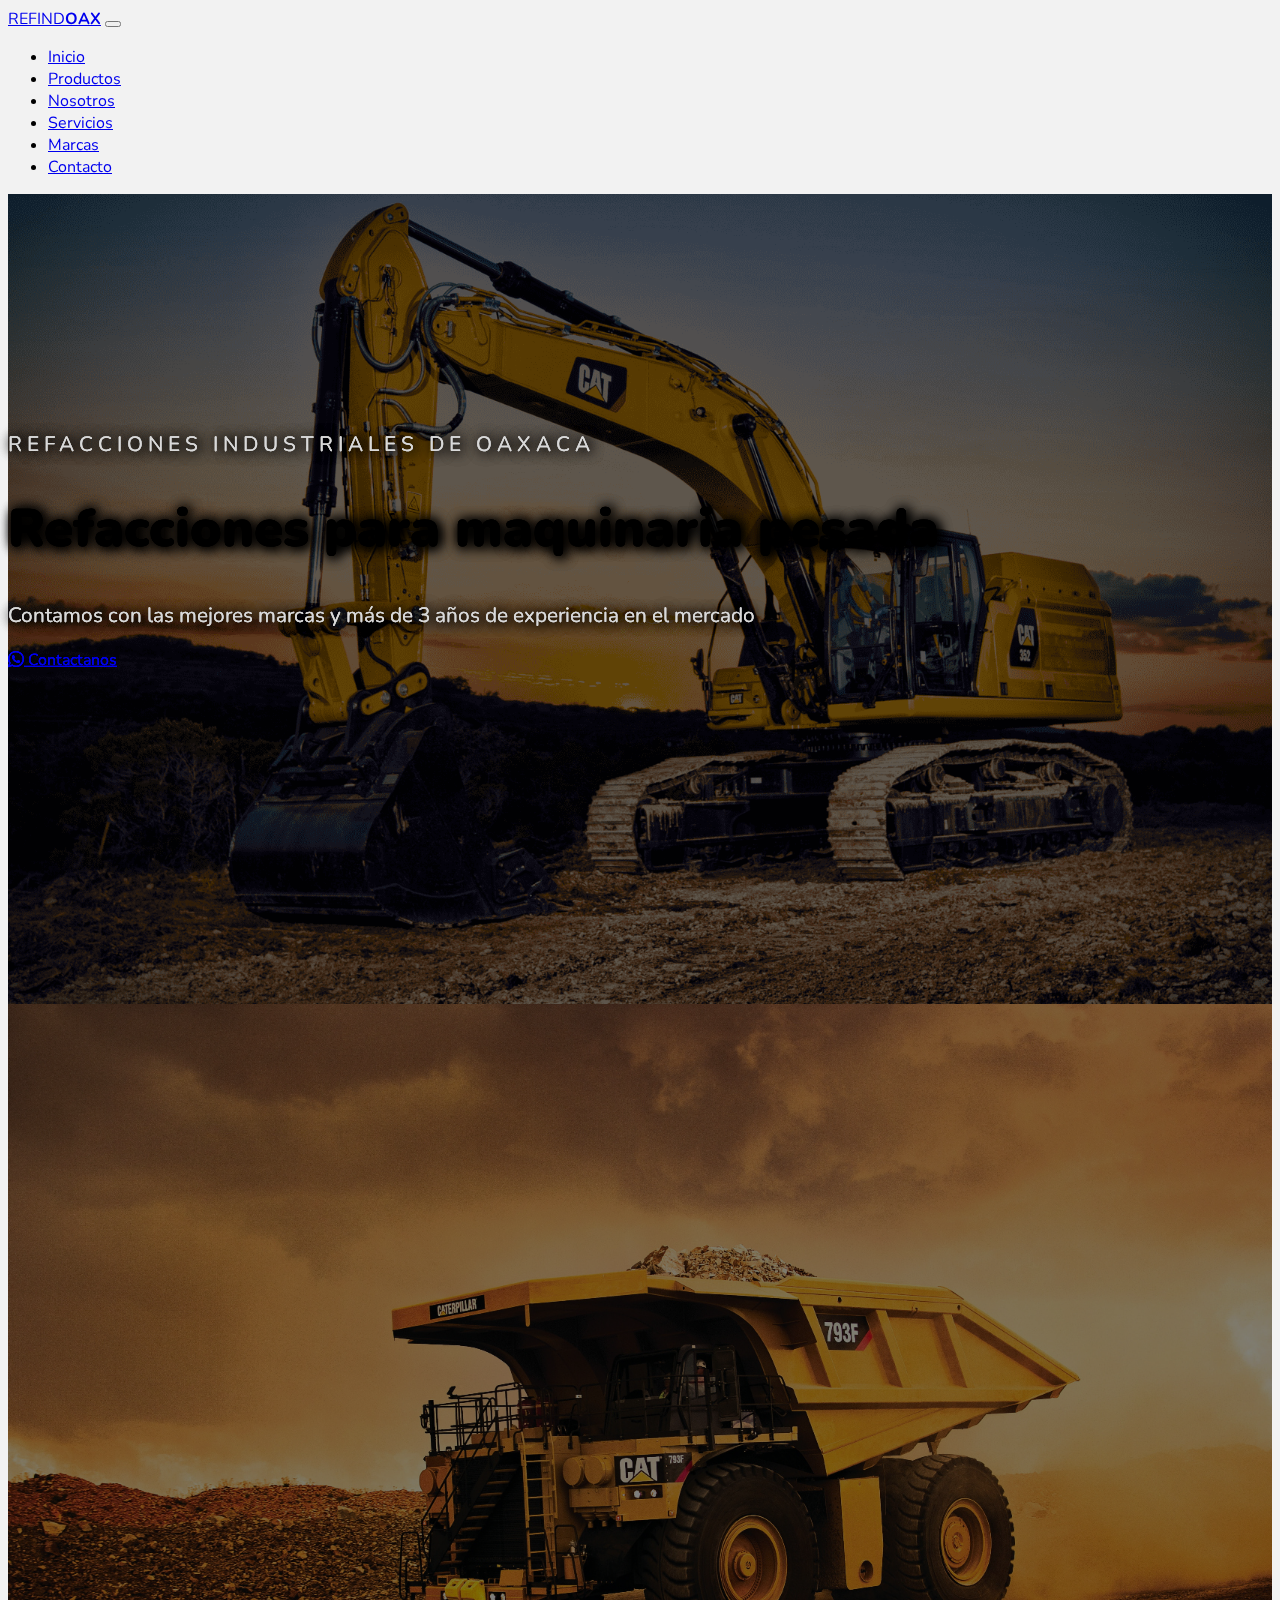
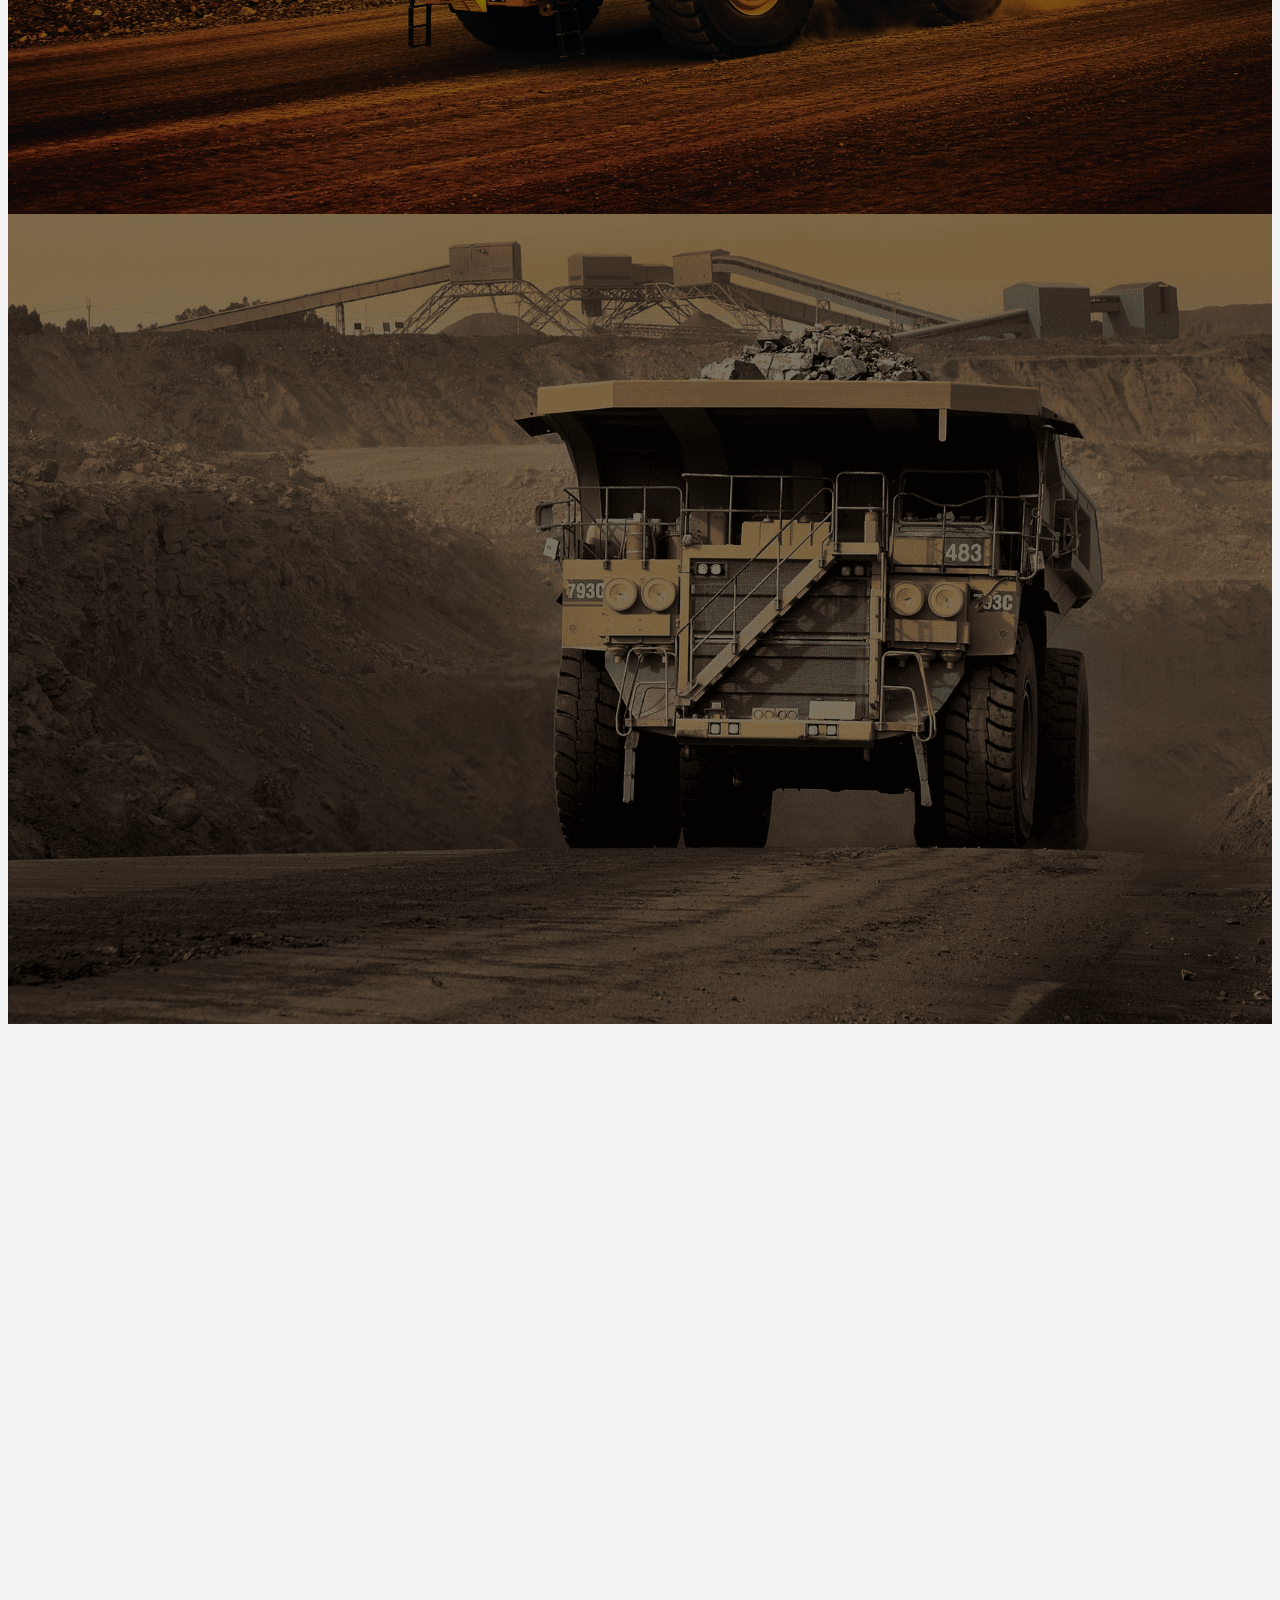
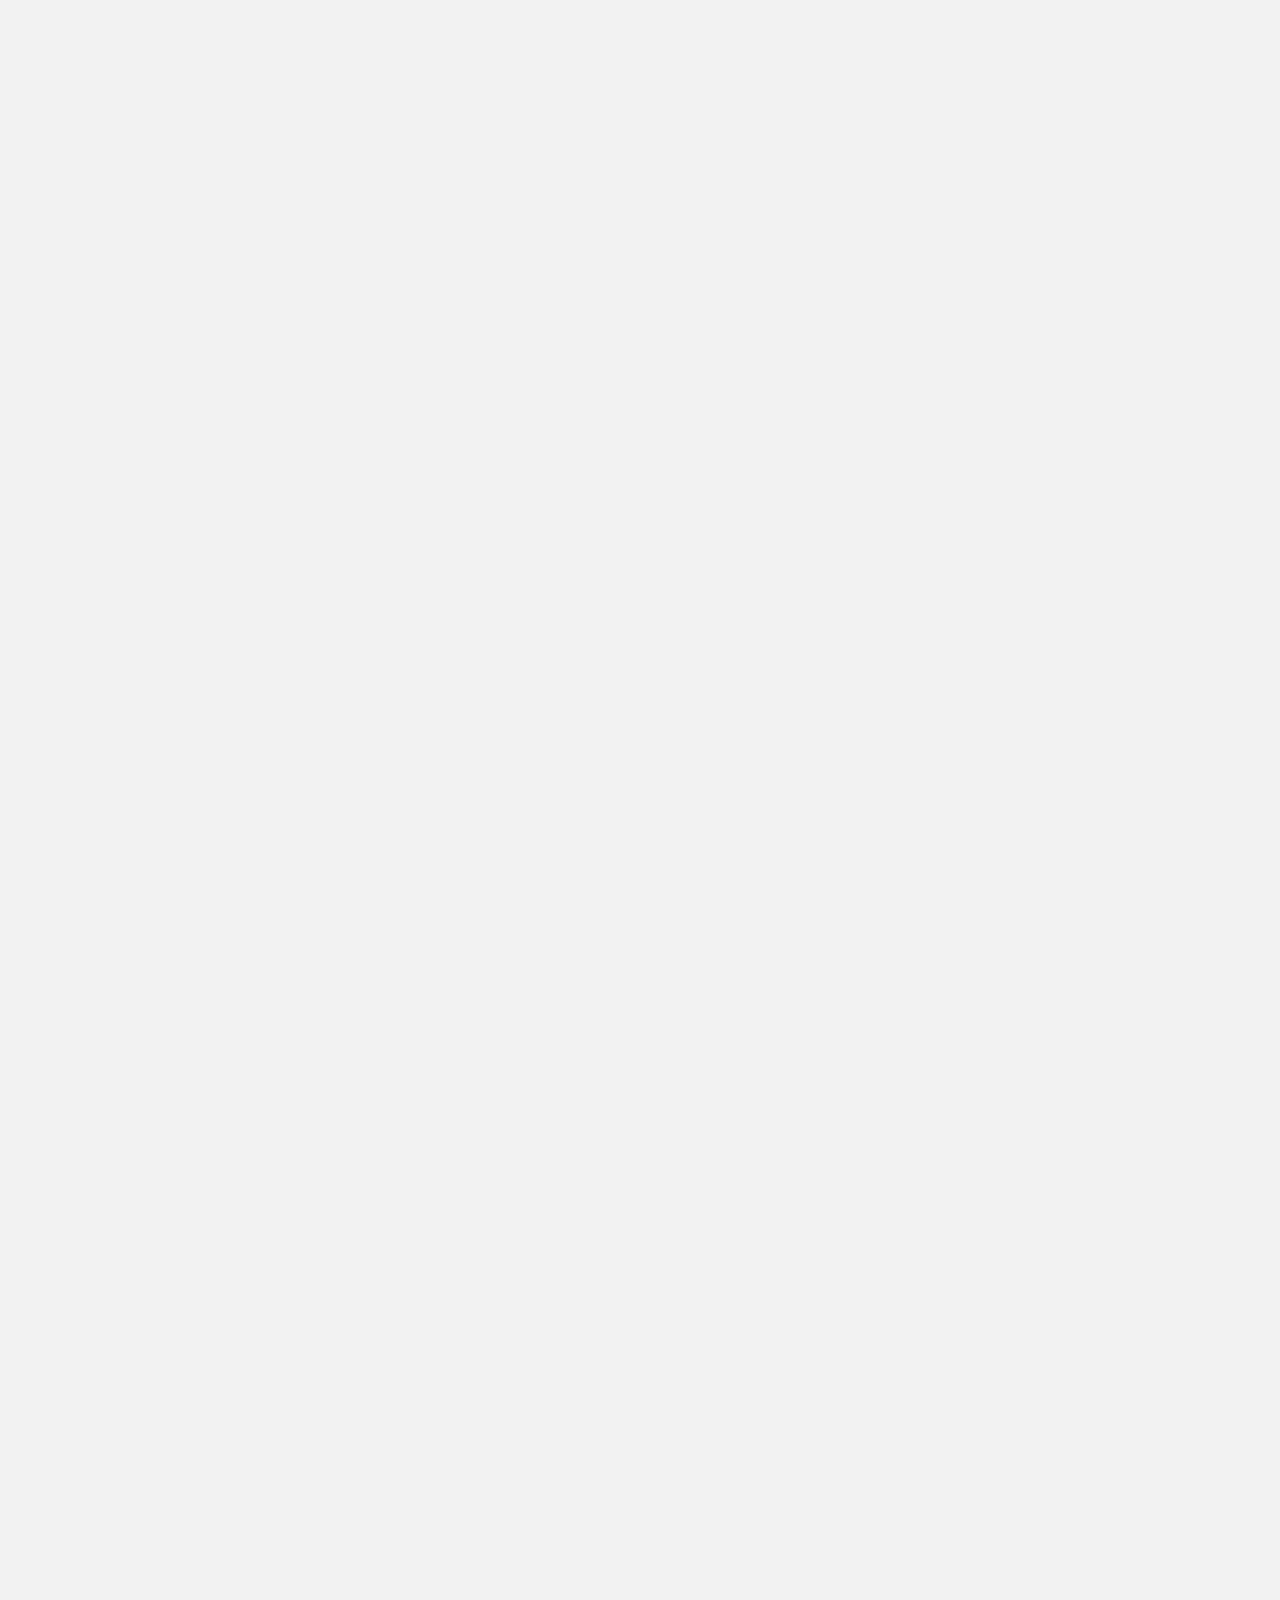
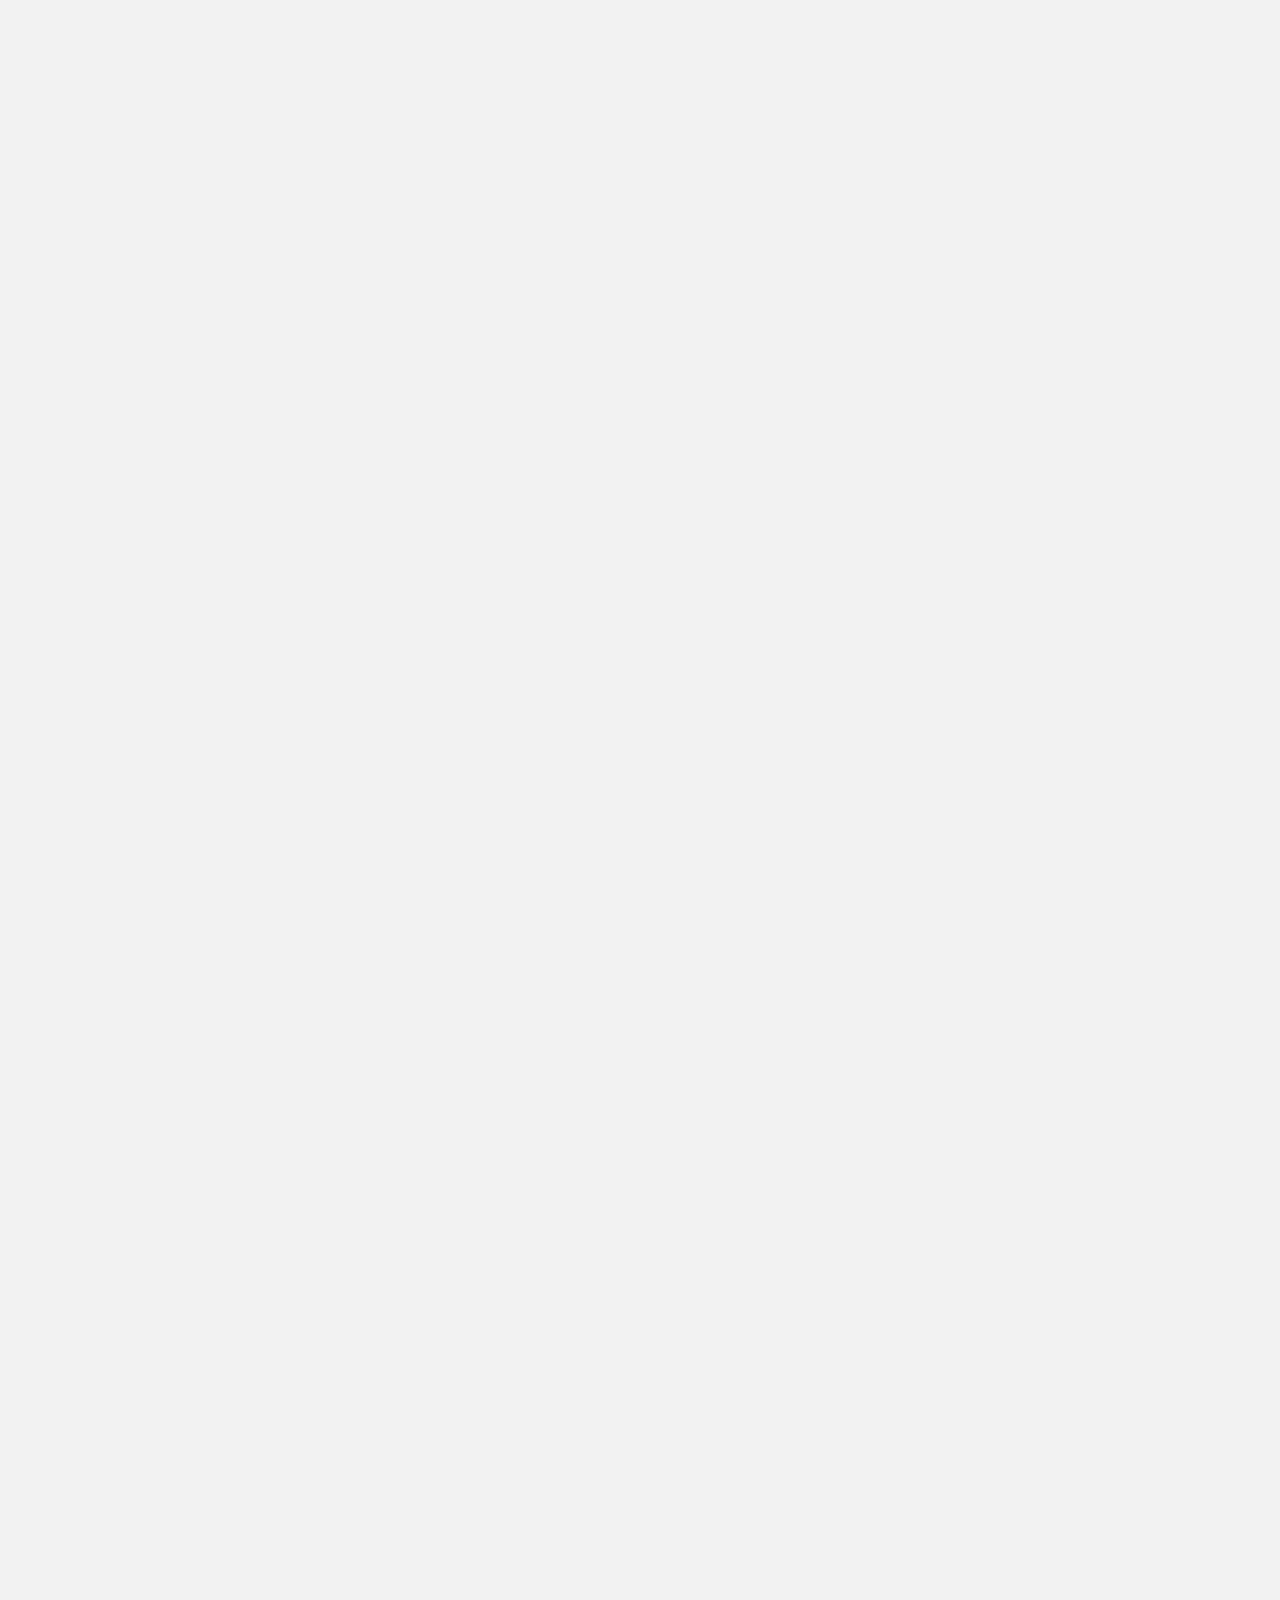
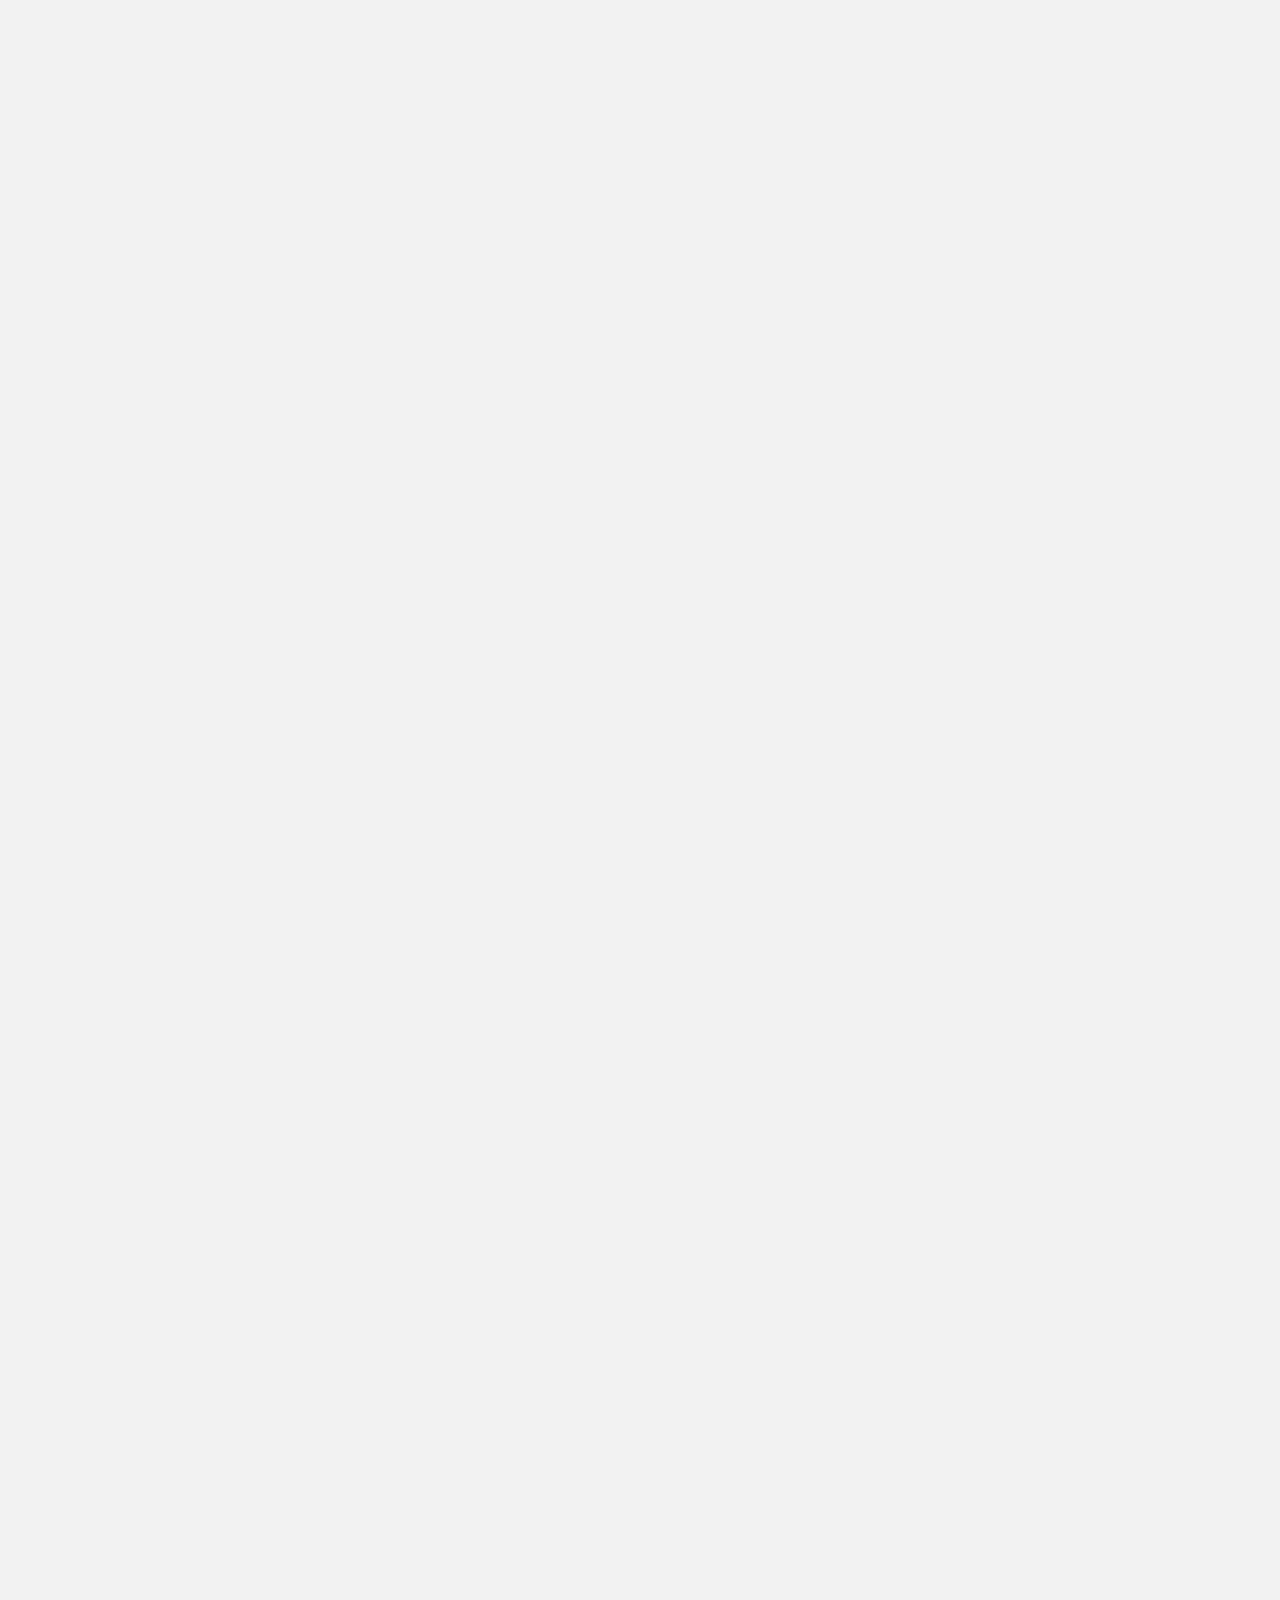
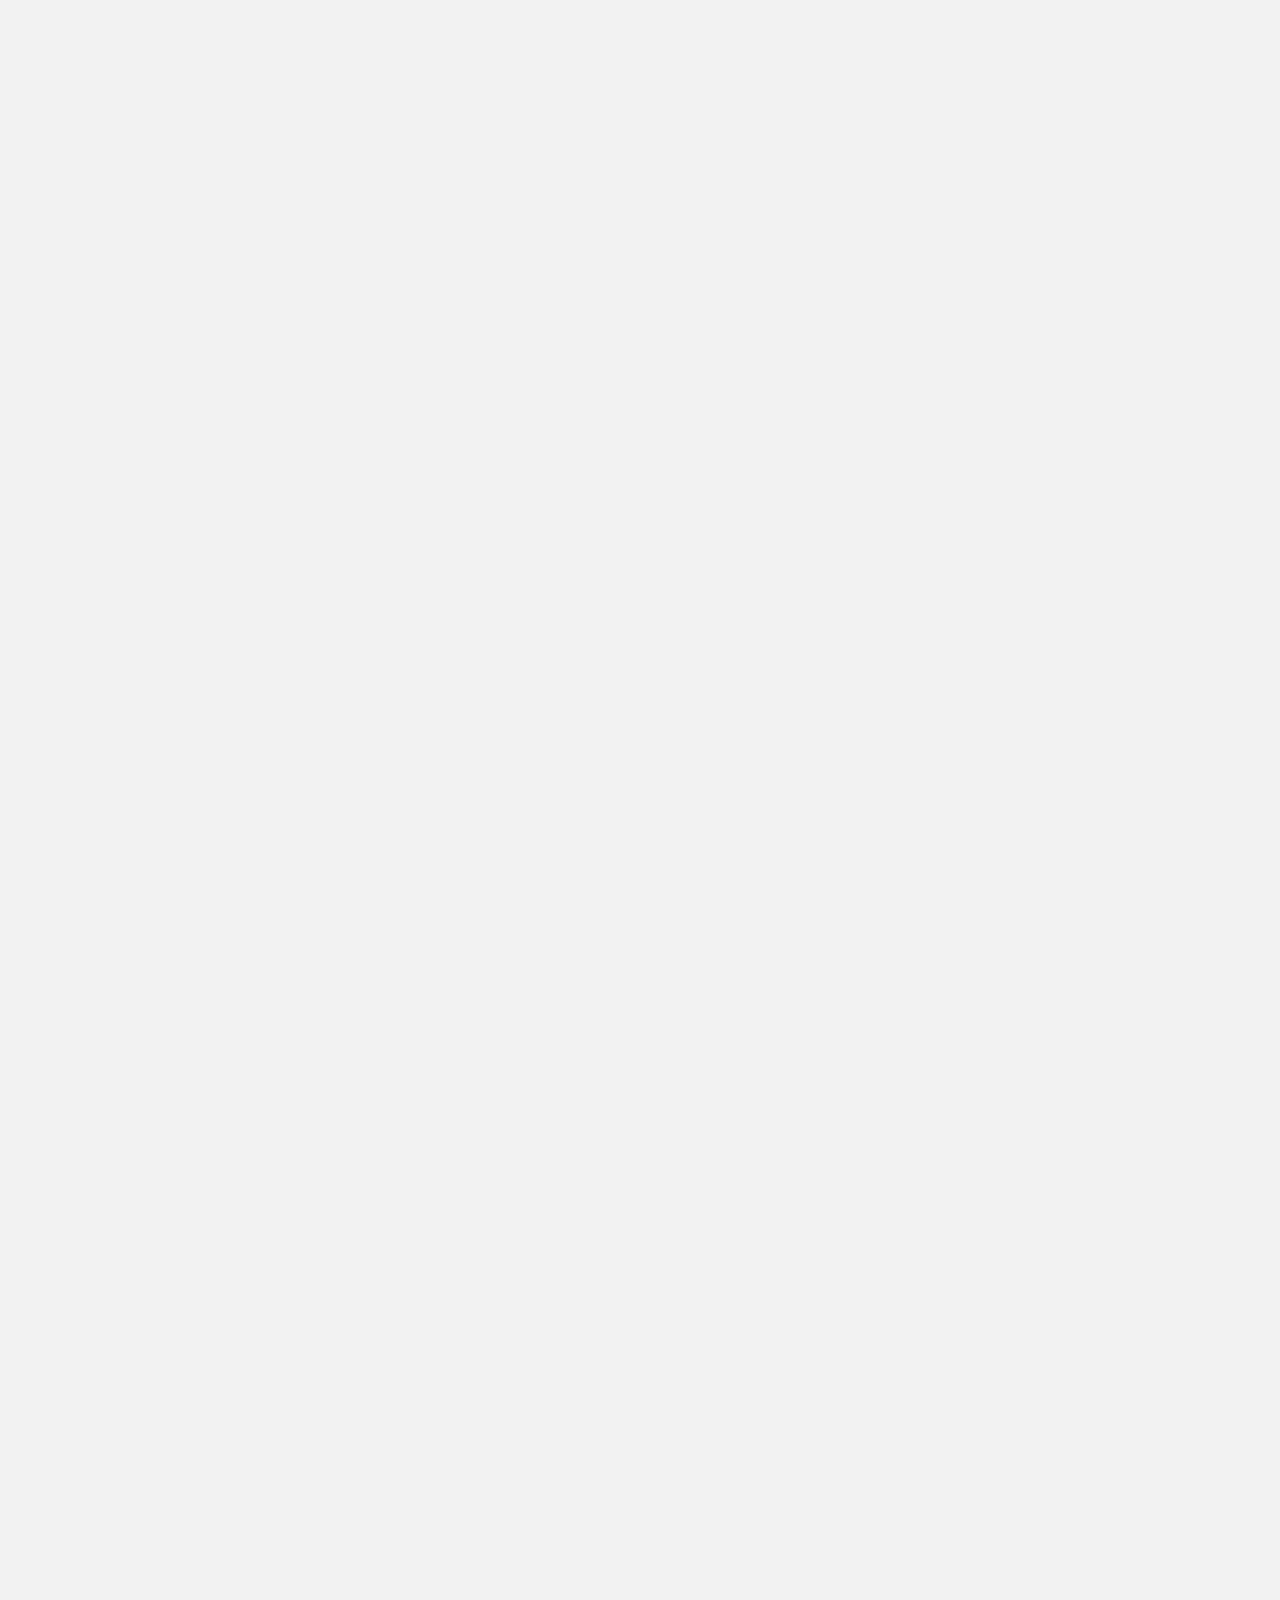
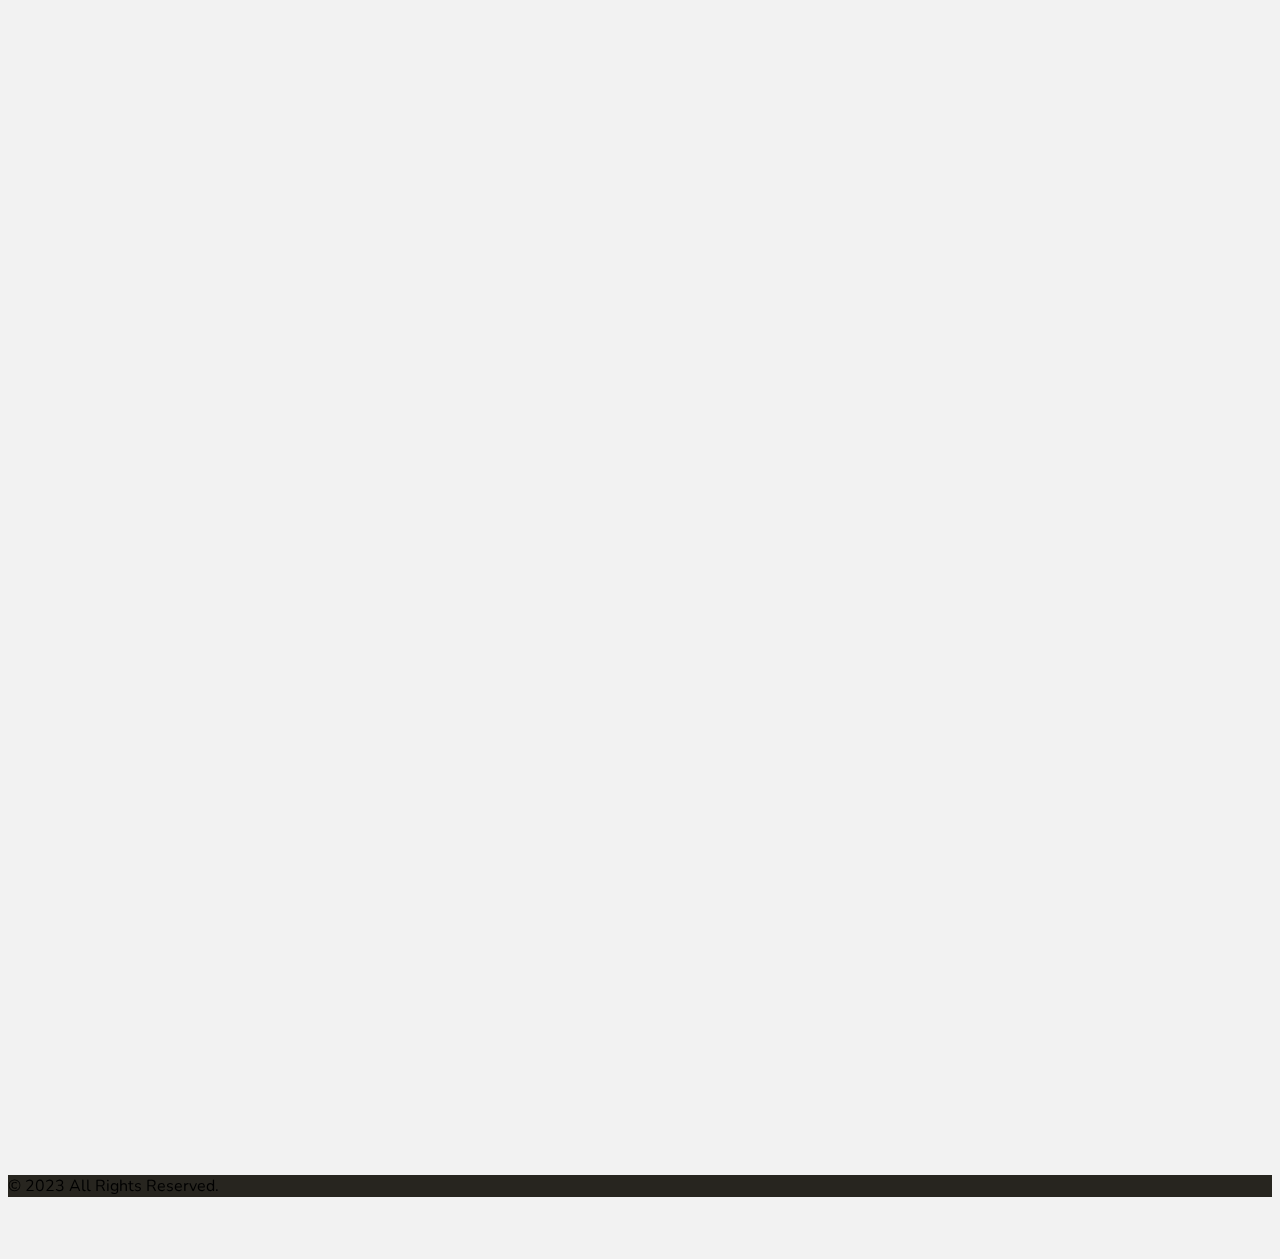
<file: index.html>
<!DOCTYPE html>
<html lang="es">
<head>
    <meta charset="UTF-8">
    <meta http-equiv="X-UA-Compatible" content="IE=edge">
    <meta name="viewport" content="width=device-width, initial-scale=1.0">
    <link rel="stylesheet" href="css/style.css">
    <!-- BOOTSTRAP CSS -->
    <link rel="stylesheet" href="https://stackpath.bootstrapcdn.com/bootstrap/4.1.1/css/bootstrap.min.css" integrity="sha384-WskhaSGFgHYWDcbwN70/dfYBj47jz9qbsMId/iRN3ewGhXQFZCSftd1LZCfmhktB" crossorigin="anonymous">
    <!--ICONS BOOSTRAP-->
    <link rel="stylesheet" href="https://cdn.jsdelivr.net/npm/bootstrap-icons@1.10.3/font/bootstrap-icons.css">
    <!--ANIMATE CSS-->
    <link rel="stylesheet" href="https://cdnjs.cloudflare.com/ajax/libs/animate.css/4.1.1/animate.min.css"/>
    <!--HOVER CSS-->
    <link rel="stylesheet" href="css/HoverCSS/css/hover-min.css">
    <!--ANIMATE ON SCROLL-->
    <link href="https://unpkg.com/aos@2.3.1/dist/aos.css" rel="stylesheet">
    <!---ALERTIFY JS-->
    <link rel="stylesheet" href="js/alertifyjs/css/alertify.min.css" />
    <link rel="stylesheet" href="js/alertifyjs/css/themes/default.min.css" />

    <link rel="shortcut icon" href="img/LogoPestana.jpg" />
    <title>REFINDOAX</title>
</head>
<body>
    <!--SECION 1 - BARRA DE NAVEGACION fixed-top-->
    <header id="header">
      <nav class="navbar navbar-expand-lg navbar-light bg-warning fixed-top border">
        <div class="container-fluid">
            <a class="navbar-brand" href="/">REFIND<strong>OAX</strong></a>
            <button id="navbar-toggler" class="navbar-toggler" type="button" data-toggle="collapse" data-target="#navbarNav" aria-controls="navbarNav" aria-expanded="false" aria-label="Toggle navigation">
                <span class="navbar-toggler-icon"></span>
            </button>
            <div class="collapse navbar-collapse" id="navbarNav">
                  <ul class="navbar-nav ml-auto "><!--ml-auto para texto a la derecha-->
                    <li class="nav-item px-2">
                        <a class="nav-link" href="#inicio">Inicio</a>
                    </li>
                    <li class="nav-item px-2">
                        <a class="nav-link" href="#productos">Productos</a>
                    </li>
                    <li class="nav-item px-2">
                        <a class="nav-link" href="#nosotros">Nosotros</a>
                    </li>
                    <li class="nav-item px-2">
                        <a class="nav-link" href="#servicios">Servicios</a>
                    </li>
                    <li class="nav-item px-2">
                        <a class="nav-link" href="#marcas">Marcas</a>
                    </li>
                    <li class="nav-item px-2">
                        <a class="nav-link" href="#contactanos">Contacto</a>
                    </li>
                </ul>
            </div>
        </div>
      </nav>
    </header>

    <!-- SECCION 2 INICIO SLIDER -->
    <section id="inicio" class="py-2">
      <div class="container-fluid px-0 mt-5">
        <div id="carouselExampleControls" class="carousel slide carousel-fade" data-ride="carousel" data-interval="7000">
          <!--<ol class="carousel-indicators">
            <li data-target="#carouselExampleIndicators" data-slide-to="0" class="active"></li>
            <li data-target="#carouselExampleIndicators" data-slide-to="1"></li>
            <li data-target="#carouselExampleIndicators" data-slide-to="2" class="active"></li>
          </ol>-->
          <div class="carousel-inner" role="listbox">
            <!--SLIDER 1-->
            <div class="carousel-item carousel-item-inicio active" style="background-image: url(img/pgr.png);">
              <!--<div class="carousel-caption text-center animate__animated animate__backInDown">-->
              <div class="carousel-caption text-center">
                <p class="m-0 text-RIO animate__animated animate__flipInX animate__fast">REFACCIONES INDUSTRIALES DE OAXACA</p>
                <h1 class="text-warning animate__animated animate__flipInX animate__fast"><strong>Refacciones para maquinaria pesada</strong> </h1>
                <p class="animate__animated animate__flipInX animate__fast">Contamos con las mejores marcas y más de 3 años de experiencia en el mercado</p>
                <!--<a href="https://wa.me/529512445368?text=¡Hola!, me gustaría hacer una cotización sobre..." target="_blank" class="btn btn-warning badge-pill btn-lg animate__animated animate__pulse animate__delay-1s animate__infinite">
                    <i class="bi bi-whatsapp"></i>
                    Contactanos
                </a>-->
                <a href="https://wa.me/529512445368?text=¡Hola!, me gustaría hacer una cotización sobre..." target="_blank" class="btn btn-warning badge-pill btn-lg animate__animated animate__fadeInUp">
                  <i class="bi bi-whatsapp"></i>
                  Contactanos
              </a>
              </div>
            </div>
            <!--SLIDER 2-->
            <div class="carousel-item carousel-item-inicio" style="background-image: url(img/pgr3.png);">
              <div class="carousel-caption text-center">
                <p class="m-0 text-RIO animate__animated animate__fadeInDown">REFACCIONES INDUSTRIALES DE OAXACA</p>
                <h1 class="text-warning animate__animated animate__fadeInRight"><strong>Refacciones para maquinaria pesada</strong> </h1>
                <p class="animate__animated animate__fadeInLeft">Contamos con las mejores marcas y más de 3 años de experiencia en el mercado</p>
                <a href="https://wa.me/529512445368?text=¡Hola!, me gustaría hacer una cotización sobre..." target="_blank" class="btn btn-warning badge-pill btn-lg animate__animated animate__slideInLeft">
                    <i class="bi bi-whatsapp"></i>
                    Contactanos
                </a>
              </div>
            </div>
            <!--SLIDER 3-->
            <div class="carousel-item carousel-item-inicio" style="background-image: url(img/pgr2.png);">
              <div class="carousel-caption text-center">
                <p class="m-0 text-RIO animate__animated animate__fadeInUp">REFACCIONES INDUSTRIALES DE OAXACA</p>
                <h1 class="text-warning animate__animated animate__fadeInLeft"><strong>Refacciones para maquinaria pesada</strong> </h1>
                <p class="animate__animated animate__fadeInRight">Contamos con las mejores marcas y más de 3 años de experiencia en el mercado</p>
                <a href="https://wa.me/529512445368?text=¡Hola!, me gustaría hacer una cotización sobre..." target="_blank" class="btn btn-warning badge-pill btn-lg animate__animated animate__slideInRight">
                    <i class="bi bi-whatsapp"></i>
                    Contactanos
                </a>
              </div>
            </div>
          </div>
          <!--<a class="carousel-control-prev" href="#carouselExampleControls" role="button" data-slide="prev">
            <span class="carousel-control-prev-icon" aria-hidden="true"></span>
            <span class="sr-only">Previous</span>
          </a>
          <a class="carousel-control-next" href="#carouselExampleControls" role="button" data-slide="next">
            <span class="carousel-control-next-icon" aria-hidden="true"></span>
            <span class="sr-only">Next</span>
          </a>-->
        </div>
      </div>
    </section>

    <!--<section id="inicio" class="py-2">
      <div class="container-fluid px-0 mt-5">
        <div id="carouselExampleControls" class="carousel slide carousel-fade" data-ride="carousel" data-interval="7000">
          <!--<ol class="carousel-indicators">
            <li data-target="#carouselExampleIndicators" data-slide-to="0" class="active"></li>
            <li data-target="#carouselExampleIndicators" data-slide-to="1"></li>
            <li data-target="#carouselExampleIndicators" data-slide-to="2" class="active"></li>
          </ol>
          <div class="carousel-inner" role="listbox">
            <div class="carousel-item carousel-item-inicio active" style="background-image: url(img/pgr.png);">
              <div class="carousel-caption text-center animate__animated animate__backInDown">
                <p class="m-0 text-RIO">REFACCIONES INDUSTRIALES DE OAXACA</p>
                <h1 class="text-warning"><strong>Refacciones para maquinaria pesada</strong> </h1>
                <p>Contamos con las mejores marcas y más de 3 años de experiencia en el mercado</p>
                <a href="https://wa.me/529512445368?text=¡Hola!, me gustaría hacer una cotización sobre..." target="_blank" class="btn btn-warning badge-pill btn-lg animate__animated animate__pulse animate__delay-1s animate__infinite">
                    <i class="bi bi-whatsapp"></i>
                    Contactanos
                </a>
              </div>
            </div>
            <div class="carousel-item carousel-item-inicio" style="background-image: url(img/pgr3.png);">
              <div class="carousel-caption text-center">
                <p class="m-0 text-RIO">REFACCIONES INDUSTRIALES DE OAXACA</p>
                <h1 class="text-warning"><strong>Refacciones para maquinaria pesada</strong> </h1>
                <p>Contamos con las mejores marcas y más de 3 años de experiencia en el mercado</p>
                <a href="https://wa.me/529512445368?text=¡Hola!, me gustaría hacer una cotización sobre..." target="_blank" class="btn btn-warning badge-pill btn-lg animate__animated animate__pulse animate__infinite">
                    <i class="bi bi-whatsapp"></i>
                    Contactanos
                </a>
              </div>
            </div>
            <div class="carousel-item carousel-item-inicio" style="background-image: url(img/pgr2.png);">
              <div class="carousel-caption text-center">
                <p class="m-0 text-RIO">REFACCIONES INDUSTRIALES DE OAXACA</p>
                <h1 class="text-warning"><strong>Refacciones para maquinaria pesada</strong> </h1>
                <p>Contamos con las mejores marcas y más de 3 años de experiencia en el mercado</p>
                <a href="https://wa.me/529512445368?text=¡Hola!, me gustaría hacer una cotización sobre..." target="_blank" class="btn btn-warning badge-pill btn-lg animate__animated animate__pulse animate__infinite">
                    <i class="bi bi-whatsapp"></i>
                    Contactanos
                </a>
              </div>
            </div>
          </div>
          <!--<a class="carousel-control-prev" href="#carouselExampleControls" role="button" data-slide="prev">
            <span class="carousel-control-prev-icon" aria-hidden="true"></span>
            <span class="sr-only">Previous</span>
          </a>
          <a class="carousel-control-next" href="#carouselExampleControls" role="button" data-slide="next">
            <span class="carousel-control-next-icon" aria-hidden="true"></span>
            <span class="sr-only">Next</span>
          </a>
        </div>
      </div>
    </section>-->

    <!--SECCION 3 PRODUCTOS-->
    <section id="productos" class="color-seccionW p-5">
      <div class="container px-2 my-4">
        <div class="row gx-5 justify-content-center">
          <div class="col-lg-8 col-xl-12">
              <div class="text-center" data-aos="fade-right">
                  <h2 class="font-weight-bold m-0">Nuestros <label>Productos</label></h2>
                  <p class="lead text-muted mb-5">En RIO contamos con una gran cantidad de productos de diferentes marcas</p>
              </div>
          </div>
        </div>
        <div class="row gx-5" data-aos="fade-up" >
          <div class="col-lg-4 mb-5 text-justify hvr-float">
            <div class="card h-100 shadow border-0">
              <img class="card-img-top img-producto" src="img/HerramientasCorte.png" alt="HerramientasCorte">
                <div class="card-body p-4">
                    <h5 class="card-title text-center font-weight-bold">Herramientas de corte</h5>
                    <p class="card-text p-1 text-muted">Piezas resistentes
                      al desgaste que protegen ciertos componentes de la máquina.
                      <br>En <strong>RIO</strong> contamos con una gran cantidad de herramientas de corte como son: 
                      puntas, cuchillas, cantoneras, planchas de desgaste y protectores.
                    </p>
                    <div class="text-center">
                      <a href="PDF/PDFPRUEBA.pdf" target="_blank" class="btn btn-warning badge-pill hvr-grow px-5">Ver</a>
                    </div>
                </div>
            </div>
          </div>

          <div class="col-lg-4 mb-5 text-justify hvr-float">
            <div class="card h-100 shadow border-0">
              <img class="card-img-top img-producto" src="img/Filtros.png" alt="Filtros">
                <div class="card-body p-4">
                    <h5 class="card-title text-center font-weight-bold">Filtros</h5>
                    <p class="card-text p-1 text-muted">En <strong>RIO</strong> contamos con las siguientes marcas de filtros:</p>
                    <ul class="list-group list-group-flush text-muted">
                      <li class="list-group-item">Caterpillar</li>
                      <li class="list-group-item">CTP</li>
                      <li class="list-group-item">Donaldson</li>
                      <li class="list-group-item">CNH</li>
                    </ul>
                </div>
            </div>
          </div>

          <div class="col-lg-4 mb-5 text-justify hvr-float">
            <div class="card h-100 shadow border-0">
              <img class="card-img-top img-producto" src="img/AceitesLubricantes.png" alt="AceitesLubricantes">
                <div class="card-body p-4">
                    <h5 class="card-title text-center font-weight-bold ">Aceites y lubricantes</h5>
                    <p class="card-text p-1 text-muted">Sustancias o semifluidos que reduce la fricción y el desgaste de la maquinaria.
                      <br>En <strong>RIO</strong> contamos con una gran cantidad de aceites y lubricantes.
                    </p>
                    <div class="text-center" style="padding-top: 4.5rem;">
                      <a href="PDF/PDFPRUEBA.pdf" target="_blank" class="btn btn-warning badge-pill hvr-grow px-5">Ver</a>
                    </div>
                </div>
            </div>
          </div>
        </div>
      </div>
    </section>

    <!--SECCION 4 FRASE-->
    <section id="frase">
      <div class="parallax-window" data-parallax="scroll" data-image-src="img/fondoFrase.png">
        <div class="card-body text-center" data-aos="zoom-in">
          <h1 class="card-text text-warning font-weight-bold text-frase">EL MEJOR SERVICIO Y CALIDAD PARA SU MAQUINARIA PESADA</h1>
          <div class="pt-3">
            <a href="#cotizacion" class="btn btn-warning badge-pill btn-lg hvr-sink px-4">
              Cotiza con nosotros
            </a>
          </div>
        </div>
      </div>
    </section>

    <!--SECCION 5 NOSOTROS-->
    <section id="nosotros" class="p-5">
      <div class="container px-2 my-4">
        <div class="row">
          <div class="d-none d-md-block col-md-6 pr-0">
            <div class="img-nosotros" data-aos="fade-right">
              <img src="img/RetroNosotros.png" width="121%" alt="RetroExca">
            </div>
          </div>
          <div class="col-md-6 pl-0">
            <div class="text-center p-4 quienes" data-aos="fade-up">
              <h2 class="font-weight-bold m-0 font-weight-bold">¿Quiénes <label>somos?</label></h2>
              <p class="mt-3 text-muted"><strong>Refacciones Industriales de Oaxaca "RIO”</strong>, es una
                empresa reciente la cuál es creada por sus 
                propietarios en el año 2020, teniendo como meta ser 
                una empresa que pueda brindar refacciones para 
                maquinaria pesada con costos más accesibles y de 
                alta calidad</p>
                <a href="sobrenosotros.html" class="btn btn-warning badge-pill mt-3 px-5 hvr-grow px-5">Leer más</a>
            </div>
          </div>
        </div>
      </div>
    </section>

    <!--SECCION 6 SERVICIOS-->
    <section id="servicios" class="bg-warning p-5">
      <div class="container px-2 my-4">
        <div class="row gx-5 justify-content-center">
          <div class="col-lg-8 col-xl-12">
              <div class="text-center" data-aos="fade-up">
                  <h2 class="font-weight-bold m-0">Nuestros <label class="text-white">Servicios</label></h2>
                  <p class="lead mb-5">Estos son los servicios que puedes encontrar en RIO</p>
              </div>
          </div>
        </div>
        <div class="row gx-5" data-aos="fade-right">
          <div class="col-lg-4 mb-5 text-justify">
            <div class="card bg-card-servicios h-100 shadow border-0 hvr-float">
              <svg xmlns="http://www.w3.org/2000/svg" width="45px" height="45px" fill="currentColor" class="card-img-top bi bi-person-badge mt-4" viewBox="0 0 16 16">
                <path d="M6.5 2a.5.5 0 0 0 0 1h3a.5.5 0 0 0 0-1h-3zM11 8a3 3 0 1 1-6 0 3 3 0 0 1 6 0z"/>
                <path d="M4.5 0A2.5 2.5 0 0 0 2 2.5V14a2 2 0 0 0 2 2h8a2 2 0 0 0 2-2V2.5A2.5 2.5 0 0 0 11.5 0h-7zM3 2.5A1.5 1.5 0 0 1 4.5 1h7A1.5 1.5 0 0 1 13 2.5v10.795a4.2 4.2 0 0 0-.776-.492C11.392 12.387 10.063 12 8 12s-3.392.387-4.224.803a4.2 4.2 0 0 0-.776.492V2.5z"/>
              </svg>
              <div class="card-body p-4">
                  <h5 class="card-title text-center font-weight-bold">Asesoria Técnica</h5>
                  <p class="card-text p-1">Asesoría técnica sin costo, 
                    diagnosticamos tu operación y 
                    determinamos qué tipo de 
                    refacción deberías de utilizar para 
                    encontrar ahorros para tu 
                    empresa.
                  </p>
              </div>
            </div>
          </div>

          <div class="col-lg-4 mb-5 text-justify">
            <div class="card bg-card-servicios h-100 shadow border-0 hvr-float">
              <svg xmlns="http://www.w3.org/2000/svg" width="45px" height="45px" fill="currentColor" class="card-img-top bi bi-truck mt-4" viewBox="0 0 16 16">
                <path d="M0 3.5A1.5 1.5 0 0 1 1.5 2h9A1.5 1.5 0 0 1 12 3.5V5h1.02a1.5 1.5 0 0 1 1.17.563l1.481 1.85a1.5 1.5 0 0 1 .329.938V10.5a1.5 1.5 0 0 1-1.5 1.5H14a2 2 0 1 1-4 0H5a2 2 0 1 1-3.998-.085A1.5 1.5 0 0 1 0 10.5v-7zm1.294 7.456A1.999 1.999 0 0 1 4.732 11h5.536a2.01 2.01 0 0 1 .732-.732V3.5a.5.5 0 0 0-.5-.5h-9a.5.5 0 0 0-.5.5v7a.5.5 0 0 0 .294.456zM12 10a2 2 0 0 1 1.732 1h.768a.5.5 0 0 0 .5-.5V8.35a.5.5 0 0 0-.11-.312l-1.48-1.85A.5.5 0 0 0 13.02 6H12v4zm-9 1a1 1 0 1 0 0 2 1 1 0 0 0 0-2zm9 0a1 1 0 1 0 0 2 1 1 0 0 0 0-2z"/>
              </svg>
              <div class="card-body p-4">
                  <h5 class="card-title text-center font-weight-bold">Envíos a todo México</h5>
                  <p class="card-text p-1">
                    Envíos a toda la república. 
                    Contamos con la mejor logística 
                    para cumplir con los tiempos de 
                    entrega.
                  </p>
                </div>
            </div>
          </div>

          <div class="col-lg-4 mb-5 text-justify">
            <div class="card bg-card-servicios h-100 shadow border-0 hvr-float">
              <svg xmlns="http://www.w3.org/2000/svg" width="45px" height="45px" fill="currentColor" class="card-img-top bi bi-gear mt-4" viewBox="0 0 16 16">
                <path d="M8 4.754a3.246 3.246 0 1 0 0 6.492 3.246 3.246 0 0 0 0-6.492zM5.754 8a2.246 2.246 0 1 1 4.492 0 2.246 2.246 0 0 1-4.492 0z"/>
                <path d="M9.796 1.343c-.527-1.79-3.065-1.79-3.592 0l-.094.319a.873.873 0 0 1-1.255.52l-.292-.16c-1.64-.892-3.433.902-2.54 2.541l.159.292a.873.873 0 0 1-.52 1.255l-.319.094c-1.79.527-1.79 3.065 0 3.592l.319.094a.873.873 0 0 1 .52 1.255l-.16.292c-.892 1.64.901 3.434 2.541 2.54l.292-.159a.873.873 0 0 1 1.255.52l.094.319c.527 1.79 3.065 1.79 3.592 0l.094-.319a.873.873 0 0 1 1.255-.52l.292.16c1.64.893 3.434-.902 2.54-2.541l-.159-.292a.873.873 0 0 1 .52-1.255l.319-.094c1.79-.527 1.79-3.065 0-3.592l-.319-.094a.873.873 0 0 1-.52-1.255l.16-.292c.893-1.64-.902-3.433-2.541-2.54l-.292.159a.873.873 0 0 1-1.255-.52l-.094-.319zm-2.633.283c.246-.835 1.428-.835 1.674 0l.094.319a1.873 1.873 0 0 0 2.693 1.115l.291-.16c.764-.415 1.6.42 1.184 1.185l-.159.292a1.873 1.873 0 0 0 1.116 2.692l.318.094c.835.246.835 1.428 0 1.674l-.319.094a1.873 1.873 0 0 0-1.115 2.693l.16.291c.415.764-.42 1.6-1.185 1.184l-.291-.159a1.873 1.873 0 0 0-2.693 1.116l-.094.318c-.246.835-1.428.835-1.674 0l-.094-.319a1.873 1.873 0 0 0-2.692-1.115l-.292.16c-.764.415-1.6-.42-1.184-1.185l.159-.291A1.873 1.873 0 0 0 1.945 8.93l-.319-.094c-.835-.246-.835-1.428 0-1.674l.319-.094A1.873 1.873 0 0 0 3.06 4.377l-.16-.292c-.415-.764.42-1.6 1.185-1.184l.292.159a1.873 1.873 0 0 0 2.692-1.115l.094-.319z"/>
              </svg>
              <div class="card-body p-4">
                  <h5 class="card-title text-center font-weight-bold ">Localización de refacciones especiales</h5>
                  <p class="card-text p-1">
                    Nuestro servicio es integral, te 
                    brindamos apoyo en todo el 
                    proceso de la búsqueda de 
                    refacciones.
                  </p>
              </div>
            </div>
          </div>
        </div>
      </div>
    </section>

    <!--SECCION 7 MARCAS-->
    <section id="marcas" class="p-5">
      <!--<h2>SECCION DE MARCAS</h2>
      <p>Lorem ipsum dolor sit, amet consectetur adipisicing elit. Culpa animi itaque exercitationem fugiat quas, omnis facilis cum nobis officia. Ab ad omnis odit. Nesciunt architecto qui tempora. Iure, animi delectus!</p>
      <p>Lorem ipsum dolor sit, amet consectetur adipisicing elit. Culpa animi itaque exercitationem fugiat quas, omnis facilis cum nobis officia. Ab ad omnis odit. Nesciunt architecto qui tempora. Iure, animi delectus!</p>
      <p>Lorem ipsum dolor sit, amet consectetur adipisicing elit. Culpa animi itaque exercitationem fugiat quas, omnis facilis cum nobis officia. Ab ad omnis odit. Nesciunt architecto qui tempora. Iure, animi delectus!</p>
      <p>Lorem ipsum dolor sit, amet consectetur adipisicing elit. Culpa animi itaque exercitationem fugiat quas, omnis facilis cum nobis officia. Ab ad omnis odit. Nesciunt architecto qui tempora. Iure, animi delectus!</p>
      <p>Lorem ipsum dolor sit, amet consectetur adipisicing elit. Culpa animi itaque exercitationem fugiat quas, omnis facilis cum nobis officia. Ab ad omnis odit. Nesciunt architecto qui tempora. Iure, animi delectus!</p>-->
      <div class="container px-2 my-4">
        <div class="row gx-5 justify-content-center">
          <div class="col-lg-8 col-xl-12">
              <div class="text-center" data-aos="fade-down">
                  <h2 class="font-weight-bold m-0">Marcas que <label class="text-warning">Ofrecemos</label></h2>
                  <p class="lead text-muted mb-5">En RIO manejamos las mejores marcas para su maquinaria pesada</p>
                </div>
          </div>
        </div>
      </div>
      <div class="row gx-5" data-aos="fade-up" >
        <div class="slider mx-0">
          <div class="slide-track">
            <div class="slide">
              <img src="img/15.png" height="110" width="200" alt="">
            </div>
            <div class="slide">
              <img src="img/16.png" height="110" width="200" alt="">
            </div>
            <div class="slide">
              <img src="img/17.png" height="110" width="200" alt="">
            </div>
            <div class="slide">
              <img src="img/18.png" height="110" width="200" alt="">
            </div>
            <div class="slide">
              <img src="img/19.png" height="110" width="200" alt="">
            </div>
            <div class="slide">
              <img src="img/17.png" height="110" width="200" alt="">
            </div>
            <div class="slide">
              <img src="img/16.png" height="110" width="200" alt="">
            </div>
            <div class="slide">
              <img src="img/17.png" height="110" width="200" alt="">
            </div>
            <div class="slide">
              <img src="img/18.png" height="110" width="200" alt="">
            </div>
            <div class="slide">
              <img src="img/19.png" height="110" width="200" alt="">
            </div>
            <div class="slide">
              <img src="img/15.png" height="110" width="200" alt="">
            </div>
            <div class="slide">
              <img src="img/16.png" height="110" width="200" alt="">
            </div>
            <div class="slide">
              <img src="img/17.png" height="110" width="200" alt="">
            </div>
            <div class="slide">
              <img src="img/18.png" height="110" width="200" alt="">
            </div>
            <div class="slide">
              <img src="img/19.png" height="110" width="200" alt="">
            </div>
          </div>
        </div>
      </div>
    </section>

    <!--SECCION 8 COTIZACION-->
    <section id="cotizacion" class="bg-warning p-2">
      <div class="container px-2 my-4">
        <div class="row gx-5 justify-content-center pt-5 pl-5 pr-5">
          <div class="col-lg-8 col-xl-12">
              <div class="text-center" data-aos="fade-right">
                  <h2 class="font-weight-bold m-0">¿Requieres una <label class="text-white">cotización?</label></h2>
                  <p class="lead mb-5">Envíanos tus datos y en breve te responderemos</p>
                </div>
          </div>
        </div>
        <div class="container pb-5" data-aos="fade-up">
          <!--<form style="padding: 0rem 15rem 0rem 15rem; margin: 0rem;">-->
          <form class="cotizacion" action="https://formsubmit.co/alejandro.platas.02@gmail.com" method="POST">
            <div class="form-row">
              <div class="form-group col-md-6 input-group-lg">
                <label for="nombre" class="text-dark lead">Nombre <label class="text-danger">*</label></label>
                <input type="text" class="form-control bg-card-servicios" id="nombre" name="nombre" required>
              </div>
              <div class="form-group col-md-6 input-group-lg">
                <label for="telefono" class="text-dark lead">Teléfono <label class="text-danger">*</label></label>
                <input type="tel" class="form-control bg-card-servicios" id="telefono" name="telefono" required>
              </div>
            </div>
            <div class="form-group input-group-lg">
              <label for="email" class="text-dark lead">Correo electrónico <label class="text-danger">*</label></label>
              <input type="email" class="form-control bg-card-servicios" id="email" name="email" required>
            </div>
            <div class="form-group input-group-lg">
              <label for="mensaje" class="text-dark lead">Mensaje <label class="text-danger">*</label></label>
              <textarea class = "form-control bg-card-servicios" rows = "4" id="mensaje" name="mensaje" required></textarea>
            </div>
            <div class="text-center">
                <button type="submit" class="btn btn-dark badge-pill mt-3 px-5 hvr-grow px-5">Enviar</button>
            </div>
            <input type="hidden" name="_subject" value="Cotización para RIO">
            <!--<input type="hidden" name="_next" value="https://paginario.netlify.app/">-->
            <input type="hidden" name="_next" value="http://127.0.0.1:5500/">
            <input type="hidden" name="_captcha" value="false">
          </form>
        </div>
      </div>
    </section>

    <!--SECCION CONTACTANOS-->
    <section id="contactanos" class="py-5 px-3">
      <div class="container px-2 my-4">
        <div class="row gx-5 justify-content-center">
          <div class="col-lg-8 col-xl-12">
              <div class="text-center pb-3" data-aos="fade-right">
                  <h3 class="font-weight-bold m-0">Contáctanos</h3>
                  <p class="lead text-muted">Queremos ayudarte, te responderemos en breve</p>
              </div>
          </div>
        </div>
        <div class="row gx-5" data-aos="fade-up" >
          <div class="col-lg-6 justify-content-center align-items-center d-flex ">
            <div class="container a-contacto quienes text-justify lead">
              <p>
                <i class="bi bi-geo-alt-fill"></i>
                <a href="https://goo.gl/maps/YKk7c4c7xASzoUUf8" target="_blank">
                  C. 5 de Mayo 11, Agencia Municipal Sta.
                  María Ixcotel, 71229 Santa Lucía del Camino, 
                  Oax.
                </a>
              </p>

              <div class="row">
                <div class="col-md-9 col-lg-9">
                  <p>
                    <i class="bi bi-whatsapp"></i>
                    <a href="tel:9512445368">9512445368</a>
                  </p>
                  <p>
                    <i class="bi bi-envelope-fill"></i>
                    <a href="mailto:refindeoax@hotmail.com">refindeoax@hotmail.com</a>
                  </p>
                </div>
                <div class="d-none d-md-block col-md-3 col-lg-3">
                  <img src="img/QR-Rio.png" width="90px" alt="QR">
                </div>
              </div>
            </div>

          </div>

          <div class="col-lg-6">
            <div class="map-responsive text-center">
              <iframe src="https://www.google.com/maps/embed?pb=!1m18!1m12!1m3!1d1699.4849017895287!2d-96.7048944473968!3d17.068248815399553!2m3!1f0!2f0!3f0!3m2!1i1024!2i768!4f13.1!3m3!1m2!1s0x85c723cf3dd72999%3A0x768a9a297398b1dd!2sRefacciones%20Industriales%20de%20Oaxaca%20RIO!5e1!3m2!1ses-419!2smx!4v1680575570156!5m2!1ses-419!2smx" width="100%" height="350px" style="border:0;" allowfullscreen="" loading="lazy" referrerpolicy="no-referrer-when-downgrade"></iframe>
              
            </div>
            <!--<iframe src="https://www.google.com/maps/embed?pb=!1m18!1m12!1m3!1d550.9902097193539!2d-96.70422778550292!3d17.06810599562942!2m3!1f0!2f0!3f0!3m2!1i1024!2i768!4f13.1!3m3!1m2!1s0x85c723cf3dd72999%3A0x768a9a297398b1dd!2sRefacciones%20Industriales%20de%20Oaxaca%20RIO!5e1!3m2!1ses-419!2smx!4v1680572327185!5m2!1ses-419!2smx" width="500" height="350" style="border:0;" allowfullscreen="" loading="lazy" referrerpolicy="no-referrer-when-downgrade"></iframe>-->
          </div>

        </div>
      </div>
    </section>

    <!--BOTON DE IR ARRIBA-->
    <div class="go-top-container hvr-bob">
      <div class="go-top-button border">
        <i class="bi bi-chevron-up"></i>
      </div>
    </div>


    <!--SECION FOOTER-->
    <footer class="bg-footer text-center text-white py-2">
      <p>© 2023 All Rights Reserved.</p>
    </footer>

</body>
<!-- BOOTSTRAP SCRIPTS -->
<script src="https://code.jquery.com/jquery-3.3.1.slim.min.js" integrity="sha384-q8i/X+965DzO0rT7abK41JStQIAqVgRVzpbzo5smXKp4YfRvH+8abtTE1Pi6jizo" crossorigin="anonymous"></script>
<script src="https://cdnjs.cloudflare.com/ajax/libs/popper.js/1.14.3/umd/popper.min.js" integrity="sha384-ZMP7rVo3mIykV+2+9J3UJ46jBk0WLaUAdn689aCwoqbBJiSnjAK/l8WvCWPIPm49" crossorigin="anonymous"></script>
<script src="https://stackpath.bootstrapcdn.com/bootstrap/4.1.1/js/bootstrap.min.js" integrity="sha384-smHYKdLADwkXOn1EmN1qk/HfnUcbVRZyYmZ4qpPea6sjB/pTJ0euyQp0Mk8ck+5T" crossorigin="anonymous"></script>
<!--ANIMATE ON SCROLL-->
<script src="https://unpkg.com/aos@2.3.1/dist/aos.js"></script>
<script>
  AOS.init({
    duration: 1200
  });
</script>
<!--SIMPLE PARALLAX-->
<script src="https://ajax.googleapis.com/ajax/libs/jquery/1.11.0/jquery.min.js"></script>
<script src="js/parallax.js-1.5.0/parallax.js"></script>
<!--ALERTIFY JS -->
<script src="js/alertifyjs/alertify.min.js"></script>

<script src="js/index.js"></script>
</html>
</file>
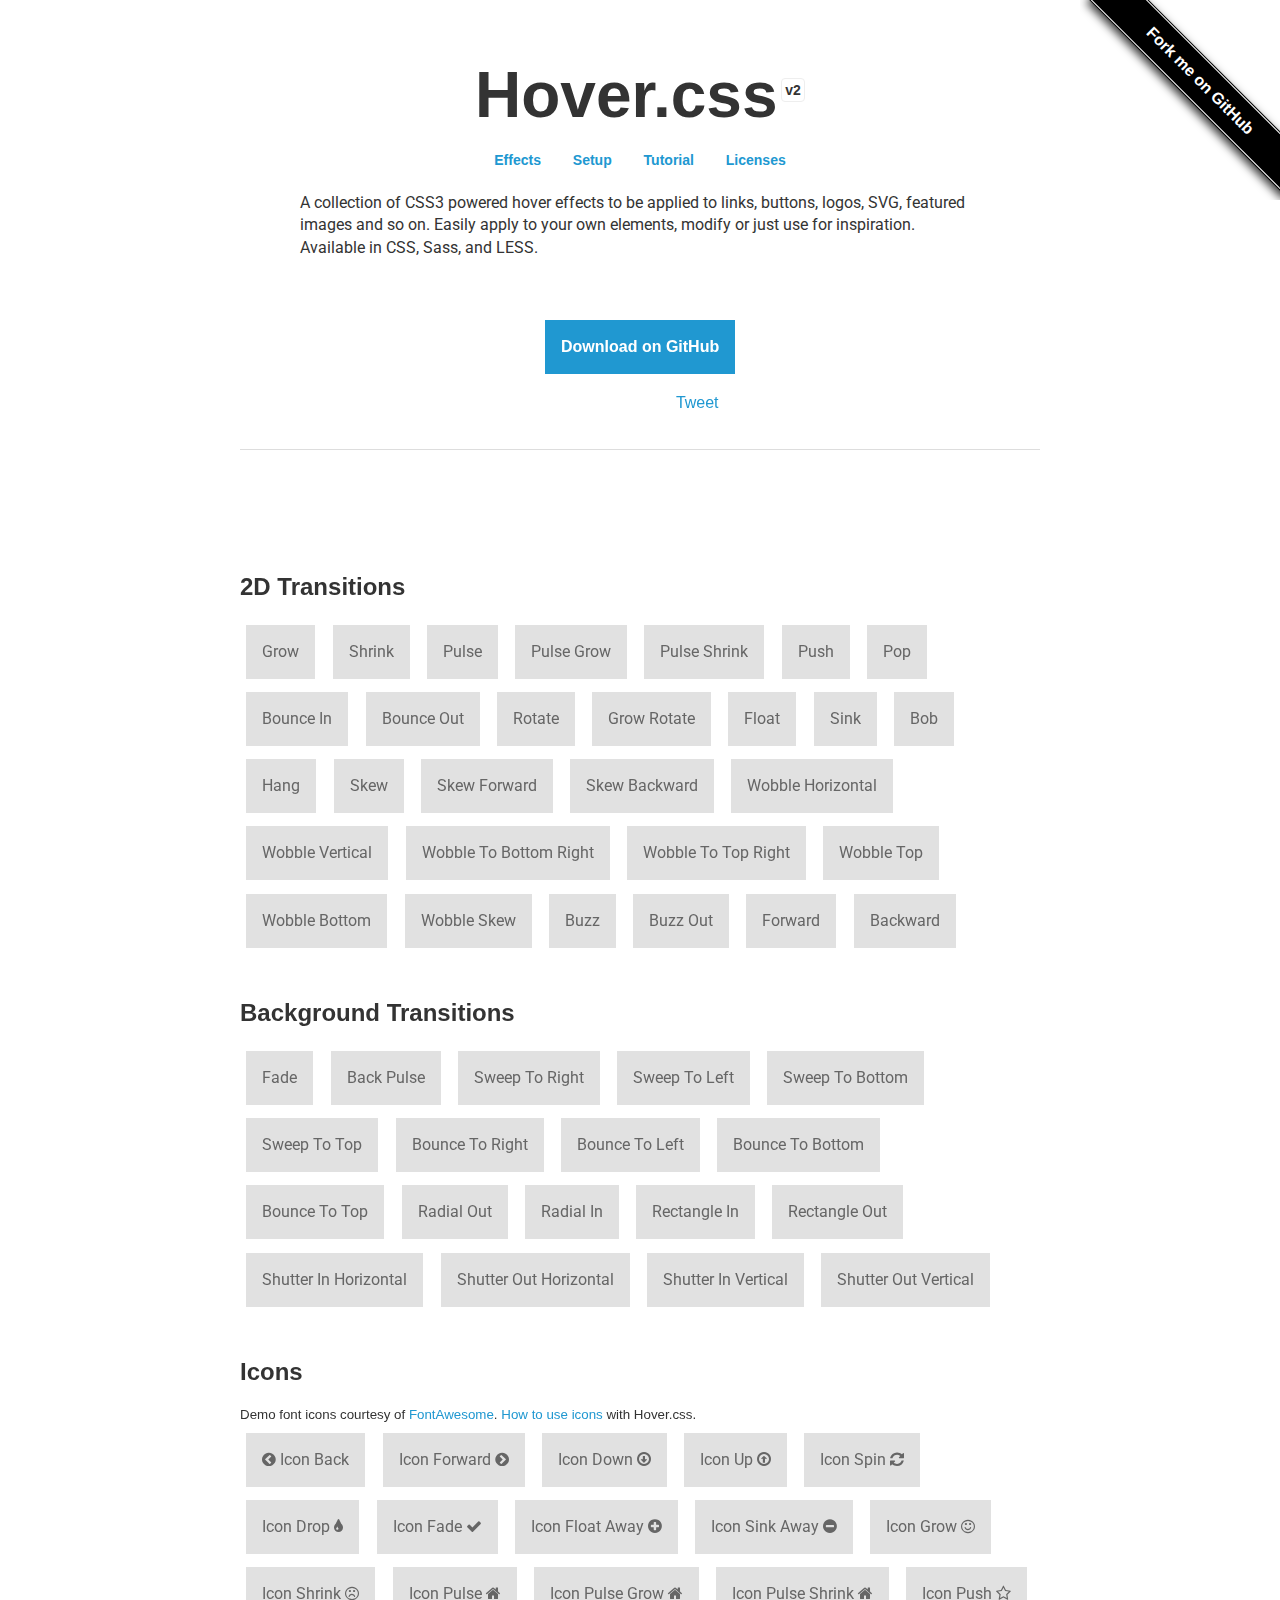
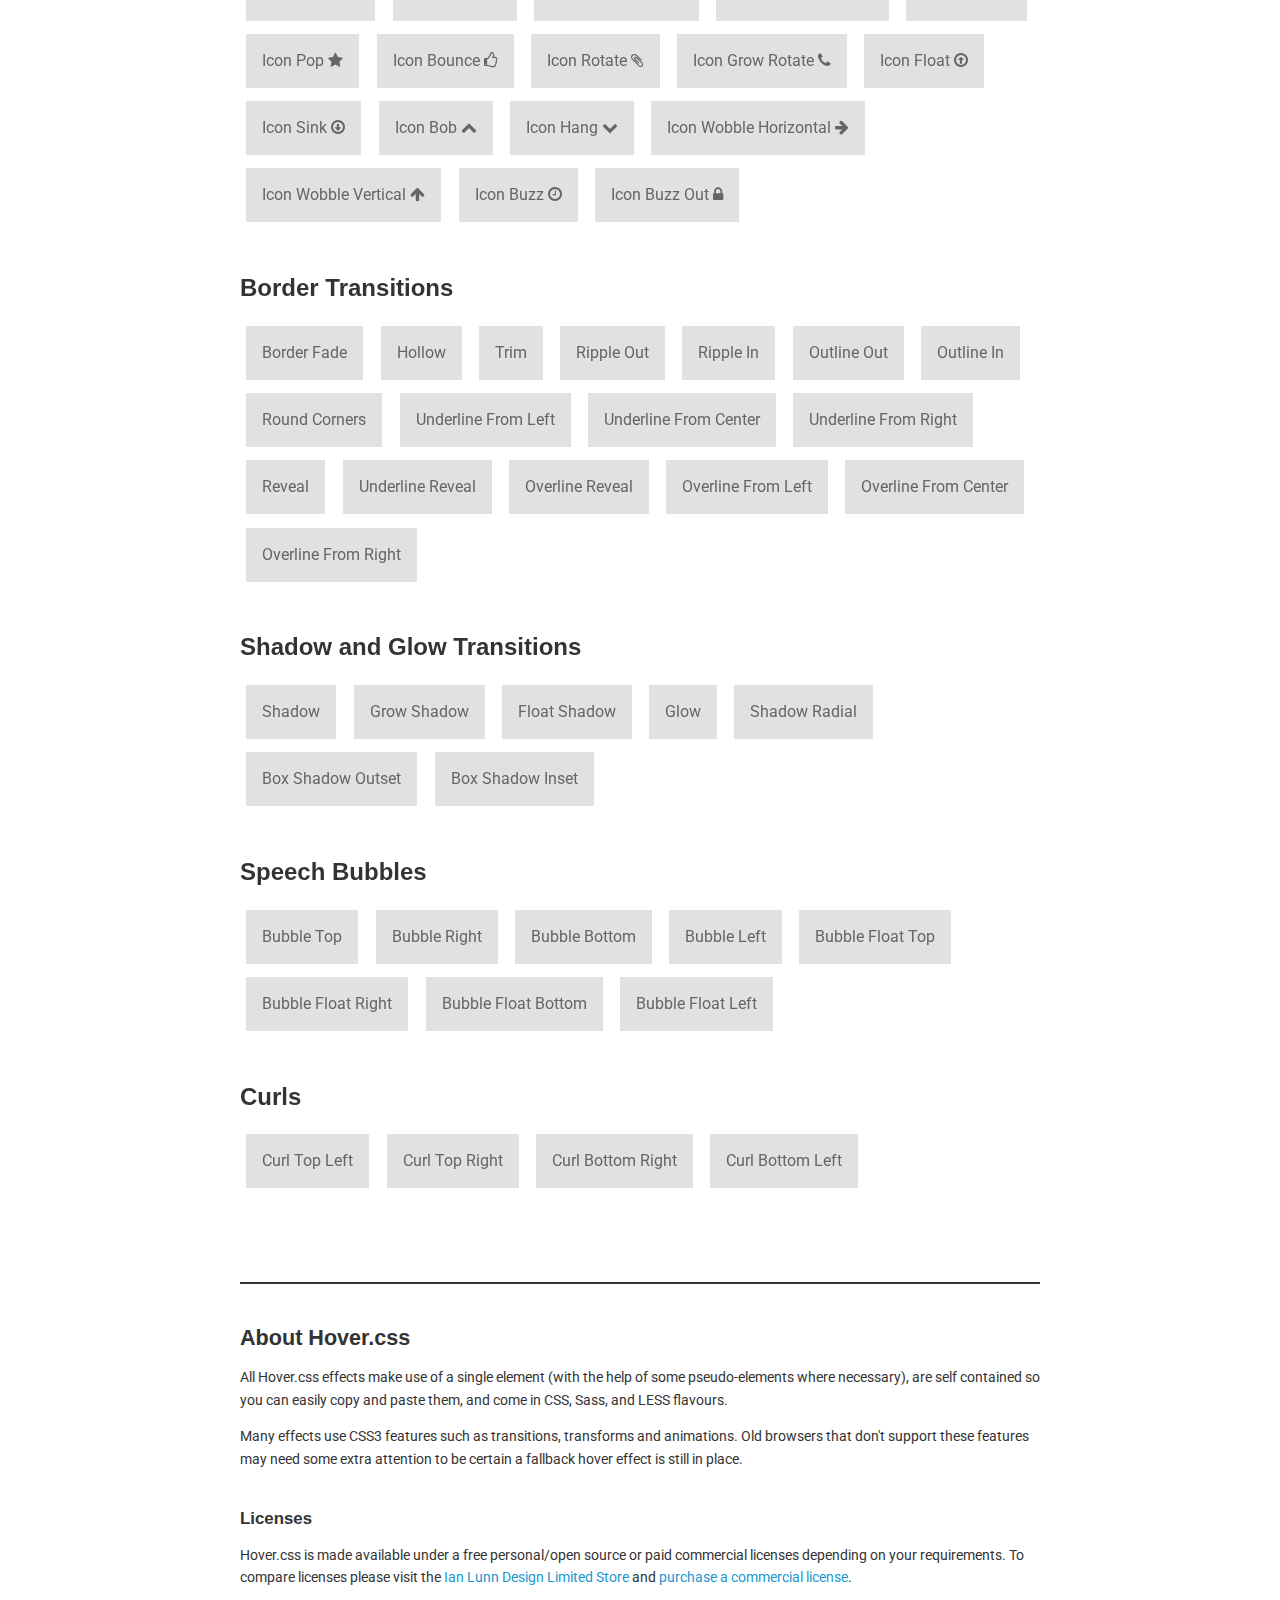
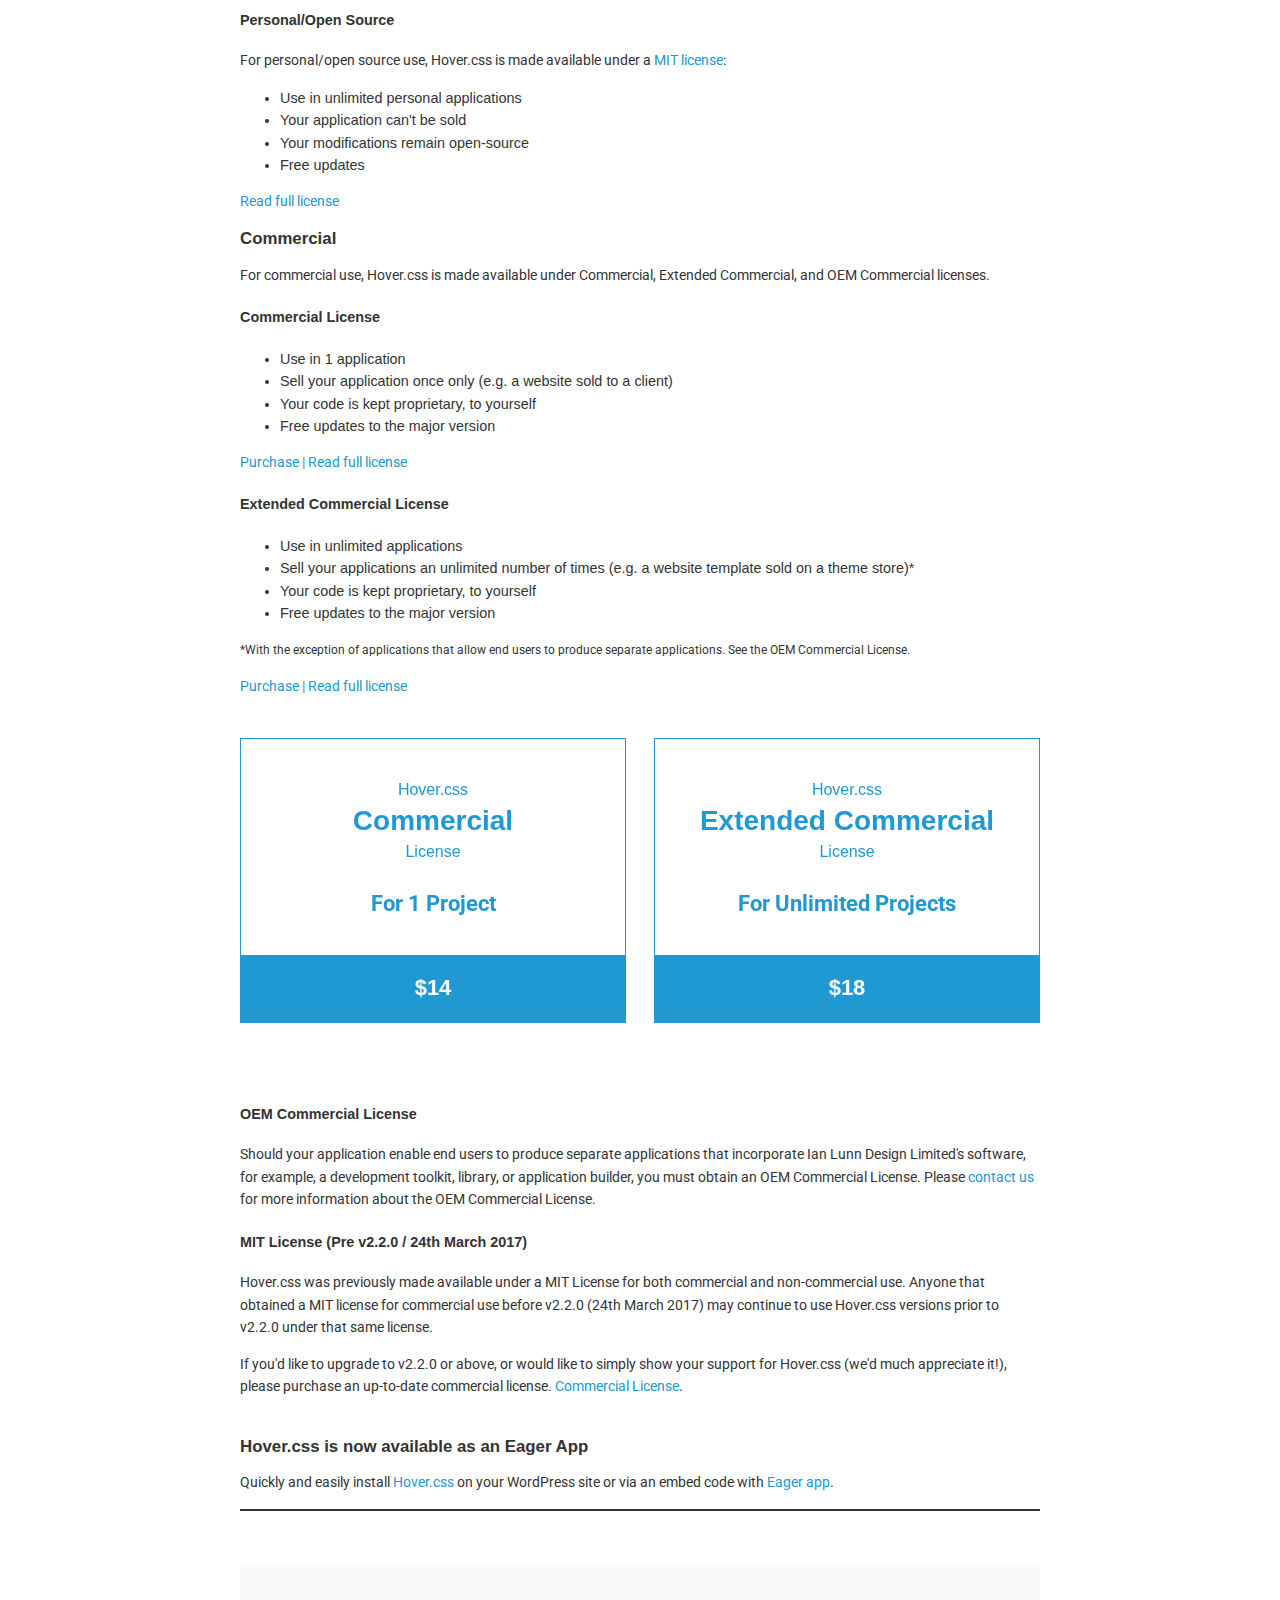
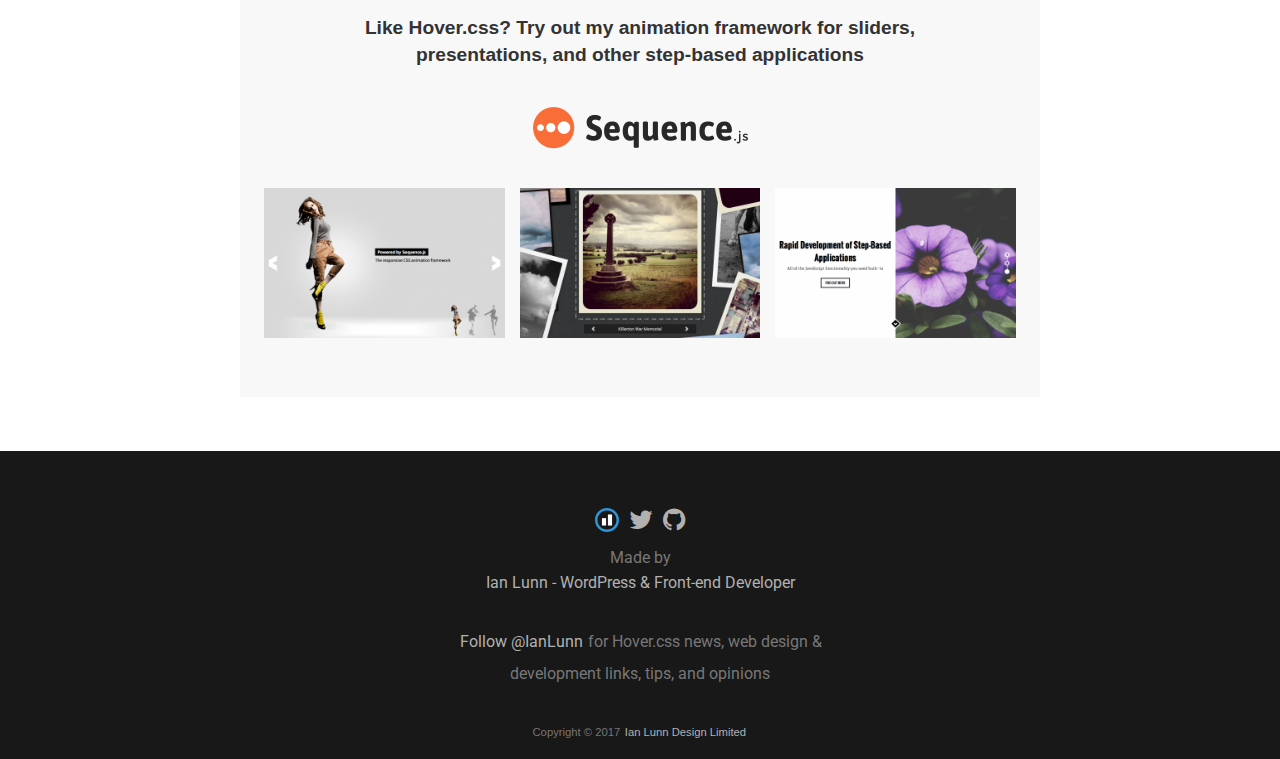
<file: css/HoverCSS/index.html>
<!DOCTYPE html>
<html lang="en">
	<head>
		<meta charset="utf-8">
		<meta property="og:image" content="https://ianlunn.github.io/Hover/hover.jpg" />
		<meta property="og:site_name" content="Hover.css"/>
		<meta property="og:title" content="Hover.css - A collection of CSS3 powered hover effects" />
		<title>Hover.css - A collection of CSS3 powered hover effects</title>
		<link href="css/demo-page.css" rel="stylesheet" media="all">
		<link href="css/hover.css" rel="stylesheet" media="all">
		<link href="https://maxcdn.bootstrapcdn.com/font-awesome/4.2.0/css/font-awesome.min.css" rel="stylesheet" media="all">
	</head>
	<body>

		<!--[if lt IE 10]>
		<p class="browsehappy">You are using an <strong>outdated</strong> browser. Please <a href="https://browsehappy.com/">upgrade your browser</a> to improve your experience.</p>
		<![endif]-->

		<div class="main">
			<span id="forkongithub"><a href="https://github.com/IanLunn/Hover">Fork me on GitHub</a></span>

			<h1>Hover.css <a href="https://github.com/IanLunn/Hover/releases" class="sup" title="View release history">v2</a></h1>

			<nav>
				<ul>
					<li><a href="#effects" title="Effects">Effects</a></li>
					<li><a href="https://github.com/IanLunn/Hover/blob/master/README.md#hovercss" title="Setup">Setup</a></li>
					<li><a href="https://ianlunn.co.uk/articles/hover-css-tutorial-introduction/" title="hover.css Tutorial and Introduction">Tutorial</a></li>
					<li><a href="#licenses" title="Licenses">Licenses</a></li>
				</ul>
			</nav>

			<p class="intro">A collection of CSS3 powered hover effects to be applied to links, buttons, logos, SVG, featured images and so on. Easily apply to your own elements, modify or just use for inspiration. Available in CSS, Sass, and LESS.</p>

			<div class="download aligncenter">
				<a class="button cta hvr-float-shadow" href="https://github.com/IanLunn/Hover">Download on GitHub</a>
			</div>

			<div class="social aligncenter">
				<div class="social-button">
					<iframe src="https://ghbtns.com/github-btn.html?user=IanLunn&repo=Hover&type=watch&count=true" allowtransparency="true" frameborder="0" scrolling="0" width="110" height="20"></iframe>
				</div>

				<div class="social-button">
					<a href="https://twitter.com/share" class="twitter-share-button" data-related="IanLunn" data-dnt="true">Tweet</a>
				</div>
			</div>

			<hr />
			<br />

			<script async type="text/javascript" src="//cdn.carbonads.com/carbon.js?serve=CKYIE23M&placement=ianlunncouk" id="_carbonads_js"></script>

			<div id="effects" class="effects">

				<h2>2D Transitions</h2>

				<a href="#" class="hvr-grow">Grow</a>
				<a href="#" class="hvr-shrink">Shrink</a>
				<a href="#" class="hvr-pulse">Pulse</a>
				<a href="#" class="hvr-pulse-grow">Pulse Grow</a>
				<a href="#" class="hvr-pulse-shrink">Pulse Shrink</a>
				<a href="#" class="hvr-push">Push</a>
				<a href="#" class="hvr-pop">Pop</a>
				<a href="#" class="hvr-bounce-in">Bounce In</a>
				<a href="#" class="hvr-bounce-out">Bounce Out</a>
				<a href="#" class="hvr-rotate">Rotate</a>
				<a href="#" class="hvr-grow-rotate">Grow Rotate</a>
				<a href="#" class="hvr-float">Float</a>
				<a href="#" class="hvr-sink">Sink</a>
				<a href="#" class="hvr-bob">Bob</a>
				<a href="#" class="hvr-hang">Hang</a>
				<a href="#" class="hvr-skew">Skew</a>
				<a href="#" class="hvr-skew-forward">Skew Forward</a>
				<a href="#" class="hvr-skew-backward">Skew Backward</a>
				<a href="#" class="hvr-wobble-horizontal">Wobble Horizontal</a>
				<a href="#" class="hvr-wobble-vertical">Wobble Vertical</a>
				<a href="#" class="hvr-wobble-to-bottom-right">Wobble To Bottom Right</a>
				<a href="#" class="hvr-wobble-to-top-right">Wobble To Top Right</a>
				<a href="#" class="hvr-wobble-top">Wobble Top</a>
				<a href="#" class="hvr-wobble-bottom">Wobble Bottom</a>
				<a href="#" class="hvr-wobble-skew">Wobble Skew</a>
				<a href="#" class="hvr-buzz">Buzz</a>
				<a href="#" class="hvr-buzz-out">Buzz Out</a>
				<a href="#" class="hvr-forward">Forward</a>
				<a href="#" class="hvr-backward">Backward</a>


				<h2>Background Transitions</h2>

				<a href="#" class="hvr-fade">Fade</a>
				<a href="#" class="hvr-back-pulse">Back Pulse</a>
				<a href="#" class="hvr-sweep-to-right">Sweep To Right</a>
				<a href="#" class="hvr-sweep-to-left">Sweep To Left</a>
				<a href="#" class="hvr-sweep-to-bottom">Sweep To Bottom</a>
				<a href="#" class="hvr-sweep-to-top">Sweep To Top</a>
				<a href="#" class="hvr-bounce-to-right">Bounce To Right</a>
				<a href="#" class="hvr-bounce-to-left">Bounce To Left</a>
				<a href="#" class="hvr-bounce-to-bottom">Bounce To Bottom</a>
				<a href="#" class="hvr-bounce-to-top">Bounce To Top</a>
				<a href="#" class="hvr-radial-out">Radial Out</a>
				<a href="#" class="hvr-radial-in">Radial In</a>
				<a href="#" class="hvr-rectangle-in">Rectangle In</a>
				<a href="#" class="hvr-rectangle-out">Rectangle Out</a>
				<a href="#" class="hvr-shutter-in-horizontal">Shutter In Horizontal</a>
				<a href="#" class="hvr-shutter-out-horizontal">Shutter Out Horizontal</a>
				<a href="#" class="hvr-shutter-in-vertical">Shutter In Vertical</a>
				<a href="#" class="hvr-shutter-out-vertical">Shutter Out Vertical</a>


				<h2>Icons</h2>

				<small>Demo font icons courtesy of <a href="https://fortawesome.github.io/Font-Awesome/">FontAwesome</a>. <a href="https://github.com/IanLunn/Hover/#using-icon-effects">How to use icons</a> with Hover.css.</small>

				<a href="#" class="hvr-icon-back">
					<i class="fa fa-chevron-circle-left hvr-icon"></i> Icon Back
				</a>
				<a href="#" class="hvr-icon-forward">
					Icon Forward
					<i class="fa fa-chevron-circle-right hvr-icon"></i>
				</a>
				<a href="#" class="hvr-icon-down">
					Icon Down <i class="fa fa-arrow-circle-o-down hvr-icon"></i>
				</a>
				<a href="#" class="hvr-icon-up">
					Icon Up <i class="fa fa-arrow-circle-o-up hvr-icon"></i>
				</a>
				<a href="#" class="hvr-icon-spin">
					Icon Spin <i class="fa fa-refresh hvr-icon"></i>
				</a>
				<a href="#" class="hvr-icon-drop">
					Icon Drop <i class="fa fa-tint hvr-icon"></i>
				</a>
				<a href="#" class="hvr-icon-fade">
					Icon Fade <i class="fa fa-check hvr-icon"></i>
				</a>
				<a href="#" class="hvr-icon-float-away">
					Icon Float Away <i class="fa fa-plus-circle hvr-icon"></i>
				</a>
				<a href="#" class="hvr-icon-sink-away">
					Icon Sink Away <i class="fa fa-minus-circle hvr-icon"></i>
				</a>
				<a href="#" class="hvr-icon-grow">
					Icon Grow <i class="fa fa-smile-o hvr-icon"></i>
				</a>
				<a href="#" class="hvr-icon-shrink">
					Icon Shrink <i class="fa fa-frown-o hvr-icon"></i>
				</a>
				<a href="#" class="hvr-icon-pulse">
					Icon Pulse <i class="fa fa-home hvr-icon"></i>
				</a>
				<a href="#" class="hvr-icon-pulse-grow">
					Icon Pulse Grow <i class="fa fa-home hvr-icon"></i>
				</a>
				<a href="#" class="hvr-icon-pulse-shrink">
					Icon Pulse Shrink <i class="fa fa-home hvr-icon"></i>
				</a>
				<a href="#" class="hvr-icon-push">
					Icon Push <i class="fa fa-star-o hvr-icon"></i>
				</a>
				<a href="#" class="hvr-icon-pop">
					Icon Pop <i class="fa fa-star hvr-icon"></i>
				</a>
				<a href="#" class="hvr-icon-bounce">
					Icon Bounce <i class="fa fa-thumbs-o-up hvr-icon"></i>
				</a>
				<a href="#" class="hvr-icon-rotate">
					Icon Rotate <i class="fa fa-paperclip hvr-icon"></i>
				</a>
				<a href="#" class="hvr-icon-grow-rotate">
					Icon Grow Rotate <i class="fa fa-phone hvr-icon"></i>
				</a>
				<a href="#" class="hvr-icon-float">
					Icon Float <i class="fa fa-arrow-circle-o-up hvr-icon"></i>
				</a>
				<a href="#" class="hvr-icon-sink">
					Icon Sink <i class="fa fa-arrow-circle-o-down hvr-icon"></i>
				</a>
				<a href="#" class="hvr-icon-bob">
					Icon Bob <i class="fa fa-chevron-up hvr-icon"></i>
				</a>
				<a href="#" class="hvr-icon-hang">
					Icon Hang <i class="fa fa-chevron-down hvr-icon"></i>
				</a>
				<a href="#" class="hvr-icon-wobble-horizontal">
					Icon Wobble Horizontal <i class="fa fa-arrow-right hvr-icon"></i>
				</a>
				<a href="#" class="hvr-icon-wobble-vertical">
					Icon Wobble Vertical <i class="fa fa-arrow-up hvr-icon"></i>
				</a>
				<a href="#" class="hvr-icon-buzz">
					Icon Buzz <i class="fa fa-clock-o hvr-icon"></i>
				</a>
				<a href="#" class="hvr-icon-buzz-out">
					Icon Buzz Out <i class="fa fa-lock hvr-icon"></i>
				</a>


				<h2>Border Transitions</h2>

				<a href="#" class="hvr-border-fade">Border Fade</a>
				<a href="#" class="hvr-hollow">Hollow</a>
				<a href="#" class="hvr-trim">Trim</a>
				<a href="#" class="hvr-ripple-out">Ripple Out</a>
				<a href="#" class="hvr-ripple-in">Ripple In</a>
				<a href="#" class="hvr-outline-out">Outline Out</a>
				<a href="#" class="hvr-outline-in">Outline In</a>
				<a href="#" class="hvr-round-corners">Round Corners</a>
				<a href="#" class="hvr-underline-from-left">Underline From Left</a>
				<a href="#" class="hvr-underline-from-center">Underline From Center</a>
				<a href="#" class="hvr-underline-from-right">Underline From Right</a>
				<a href="#" class="hvr-reveal">Reveal</a>
				<a href="#" class="hvr-underline-reveal">Underline Reveal</a>
				<a href="#" class="hvr-overline-reveal">Overline Reveal</a>
				<a href="#" class="hvr-overline-from-left">Overline From Left</a>
				<a href="#" class="hvr-overline-from-center">Overline From Center</a>
				<a href="#" class="hvr-overline-from-right">Overline From Right</a>


				<h2>Shadow and Glow Transitions</h2>

				<a href="#" class="hvr-shadow">Shadow</a>
				<a href="#" class="hvr-grow-shadow">Grow Shadow</a>
				<a href="#" class="hvr-float-shadow">Float Shadow</a>
				<a href="#" class="hvr-glow">Glow</a>
				<a href="#" class="hvr-shadow-radial">Shadow Radial</a>
				<a href="#" class="hvr-box-shadow-outset">Box Shadow Outset</a>
				<a href="#" class="hvr-box-shadow-inset">Box Shadow Inset</a>


				<h2>Speech Bubbles</h2>

				<a href="#" class="hvr-bubble-top">Bubble Top</a>
				<a href="#" class="hvr-bubble-right">Bubble Right</a>
				<a href="#" class="hvr-bubble-bottom">Bubble Bottom</a>
				<a href="#" class="hvr-bubble-left">Bubble Left</a>
				<a href="#" class="hvr-bubble-float-top">Bubble Float Top</a>
				<a href="#" class="hvr-bubble-float-right">Bubble Float Right</a>
				<a href="#" class="hvr-bubble-float-bottom">Bubble Float Bottom</a>
				<a href="#" class="hvr-bubble-float-left">Bubble Float Left</a>


				<h2>Curls</h2>

				<a href="#" class="hvr-curl-top-left">Curl Top Left</a>
				<a href="#" class="hvr-curl-top-right">Curl Top Right</a>
				<a href="#" class="hvr-curl-bottom-right">Curl Bottom Right</a>
				<a href="#" class="hvr-curl-bottom-left">Curl Bottom Left</a>
			</div>


			<div class="footer">
				<div class="about">
					<h2>About Hover.css</h2>

					<p>All Hover.css effects make use of a single element (with the help of some pseudo-elements where necessary), are self contained so you can easily copy and paste them, and come in CSS, Sass, and LESS flavours.</p>

					<p>Many effects use CSS3 features such as transitions, transforms and animations. Old browsers that don't support these features may need some extra attention to be certain a fallback hover effect is still in place.</p>

					<br />
					<h3 id="licenses">Licenses</h3>

					<p>Hover.css is made available under a free personal/open source or paid commercial licenses depending on your requirements. To compare licenses please visit the <a href="https://ianlunn.co.uk/store/licenses/">Ian Lunn Design Limited Store</a> and <a href="https://ianlunn.co.uk/store/hover-css/">purchase a commercial license</a>.</p>

					<h4 id="personal">Personal/Open Source</h4>

					<p>For personal/open source use, Hover.css is made available under a <a href="https://opensource.org/licenses/MIT">MIT license</a>:</p>

					<ul>
						<li>Use in unlimited personal applications</li>
						<li>Your application can't be sold</li>
						<li>Your modifications remain open-source</li>
						<li>Free updates</li>
					</ul>

					<p><a href="https://ianlunn.co.uk/store/licenses/personal/">Read full license</a></p>

					<h3 id="commercial-licenses">Commercial</h3>

					<p>For commercial use, Hover.css is made available under Commercial, Extended Commercial, and OEM Commercial licenses.</p>

					<h4 id="commercial">Commercial License</h4>

					<ul>
						<li>Use in 1 application</li>
						<li>Sell your application once only (e.g. a website sold to a client)</li>
						<li>Your code is kept proprietary, to yourself</li>
						<li>Free updates to the major version</li>
					</ul>

					<p><a href="https://ianlunn.gumroad.com/l/hover-css-commercial">Purchase<a/> | <a href="https://ianlunn.co.uk/store/licenses/commercial/">Read full license</a></p>

					<h4 id="extended-commercial">Extended Commercial License</h4>

					<ul>
						<li>Use in unlimited applications</li>
						<li>Sell your applications an unlimited number of times (e.g. a website template sold on a theme store)*</li>
						<li>Your code is kept proprietary, to yourself</li>
						<li>Free updates to the major version</li>
					</ul>

					<p><small>*With the exception of applications that allow end users to produce separate applications. See the OEM Commercial License.</small></p>

					<p><a href="https://ianlunn.gumroad.com/l/hover-css-extended-commercial">Purchase<a/> | <a href="https://ianlunn.co.uk/store/licenses/extended-commercial/">Read full license</a></p>

					<div class="licenses">
						<a target="_blank" href="https://ianlunn.gumroad.com/l/hover-css-commercial" title="Commercial License" class="license hvr-float">
							<div class="license__content">
								<h5 class="license__title"><div>Hover.css</div> Commercial <div>License</div></h5>
								<p class="license__desc">For 1 Project</p>
							</div>
							<span class="license__button button cta">$14</span>
						</a>

						<a target="_blank" href="https://ianlunn.gumroad.com/l/hover-css-extended-commercial" title="Extended Commercial License" class="license hvr-float">
							<div class="license__content">
								<h5 class="license__title"><div>Hover.css</div> Extended Commercial <div>License</div></h5>
								<p class="license__desc">For Unlimited Projects</p>
							</div>
							<span class="license__button button cta">$18</span>
						</a>
					</div>

					<h4 id="oem-commercial">OEM Commercial License</h4>

					<p>Should your application enable end users to produce separate applications that incorporate Ian Lunn Design Limited's software, for example, a development toolkit, library, or application builder, you must obtain an OEM Commercial License. Please <a href="https://ianlunn.co.uk/contact/">contact us</a> for more information about the OEM Commercial License.</p>

					<h4>MIT License (Pre v2.2.0 / 24th March 2017)</h4>
					<p>Hover.css was previously made available under a MIT License for both commercial and non-commercial use. Anyone that obtained a MIT license for commercial use before v2.2.0 (24th March 2017) may continue to use Hover.css versions prior to v2.2.0 under that same license.</p>

					<p>If you'd like to upgrade to v2.2.0 or above, or would like to simply show your support for Hover.css (we'd much appreciate it!), please purchase an up-to-date commercial license. <a href="https://ianlunn.gumroad.com/l/hover-css-commercial" title="Commercial License">Commercial License</a>.</p>

					<br />
					<h3>Hover.css is now available as an Eager App</h3>
					<p>Quickly and easily install <a href="https://eager.io/app/AN_LdP2tOk0f">Hover.css</a> on your WordPress site or via an embed code with <a href="https://eager.io/">Eager app</a>.</p>
				</div>
			</div>

			<div class="ad">
				<h2>Like Hover.css? Try out my animation framework for sliders,<br /> presentations, and other step-based applications</h2>

				<a class="ad__logo" href="https://www.sequencejs.com/" title="Learn more about Sequence.js">
					<img src="sequence-logo.png" alt="Sequence.js" />
				</a>

				<div class="ad__preview">
					<a href="https://www.sequencejs.com/" title="Learn more about Sequence.js"><img src="modern-slide-in.png" /></a> <a class="second" href="https://www.sequencejs.com/" title="Learn more about Sequence.js"><img src="photo-stack.png" /></a> <a href="https://www.sequencejs.com/" title="Learn more about Sequence.js"><img src="two-up.png" /></a>
				</div>
			</div>

		</div>

		<div class="made-by group">
			<ul>
				<li>
					<!-- "IL" logo Copyright (c) Ian Lunn Design Limited 2017 -->
					<a cass="icon__ild" href="https://ianlunn.co.uk/" title="Ian Lunn - WordPress &amp; Front End Developer" target="_blank" class="ild-ident">
						<svg class="" onmouseenter="el=this;el.classList.add('active');setTimeout(function(){el.classList.remove('active')},600);" xmlns="https://www.w3.org/2000/svg" width="24" height="30" viewBox="0 0 52 52">
							<g class="circle-holder">
								<path class="circle" fill="#2E96D6" d="M5.4 26c0-11.4 9.2-20.6 20.6-20.6s20.6 9.2 20.6 20.6c0 11.4-9.2 20.6-20.6 20.6s-20.6-9.2-20.6-20.6zm-5.4 0c0 14.4 11.6 26 26 26s26-11.6 26-26-11.6-26-26-26-26 11.6-26 26z"></path>
							</g>
							<path class="i" fill="#fff" d="M15 22h9v16h-9v-16z"></path>
							<path class="l" fill="#fff" d="M28 14h9v24h-9v-24z"></path>
						</svg>
					</a>
				</li>
				<li><a class="icon__twitter" href="https://twitter.com/IanLunn/" title="Ian Lunn on Twitter" target="_blank"><i class="fa fa-twitter"></i></a></li>
				<li><a class="icon__github" href="https://github.com/IanLunn/Hover/" title="Hover.css on GitHub" target="_blank"><i class="fa fa-github"></i></a></li>
			</ul>
			<p>Made by<br /><a href="https://ianlunn.co.uk/" title="Ian Lunn - WordPress &amp; Front End Developer" target="_blank">Ian Lunn - WordPress &amp; Front-end Developer</a></p>

			<p class="follow"><a href="https://twitter.com/IanLunn" class="twitter-follow-button" data-show-count="false" data-dnt="true" data-size="large">Follow @IanLunn</a> for Hover.css news, web design &amp;<br /> development links, tips, and opinions</p>
			<small>Copyright &copy; 2017 <a href="https://ianlunn.co.uk/" title="Ian Lunn - WordPress &amp; Front End Developer" target="_blank">Ian Lunn Design Limited</a></small>
		</div>

		<script>
			/**
			 * Used to demonstrate Hover.css only. Not required when adding
			 * Hover.css to your own pages. Prevents a link from being
			 * navigated and gaining focus.
			 */
			var effects = document.querySelectorAll('.effects')[0];

			effects.addEventListener('click', function(e) {

				if (e.target.className.indexOf('hvr') > -1) {
					e.preventDefault();
					e.target.blur();

				}
			});
		</script>

		<script>!function(d,s,id){var js,fjs=d.getElementsByTagName(s)[0],p=/^https:/.test(d.location)?'http':'https';if(!d.getElementById(id)){js=d.createElement(s);js.id=id;js.src=p+'://platform.twitter.com/widgets.js';fjs.parentNode.insertBefore(js,fjs);}}(document, 'script', 'twitter-wjs');</script>

		<script>
		  (function(i,s,o,g,r,a,m){i['GoogleAnalyticsObject']=r;i[r]=i[r]||function(){
		  (i[r].q=i[r].q||[]).push(arguments)},i[r].l=1*new Date();a=s.createElement(o),
		  m=s.getElementsByTagName(o)[0];a.async=1;a.src=g;m.parentNode.insertBefore(a,m)
		  })(window,document,'script','//www.google-analytics.com/analytics.js','ga');

		  ga('create', 'UA-11991680-4', 'ianlunn.github.io');
		  ga('send', 'pageview');
		</script>
	</body>
</html>
</file>
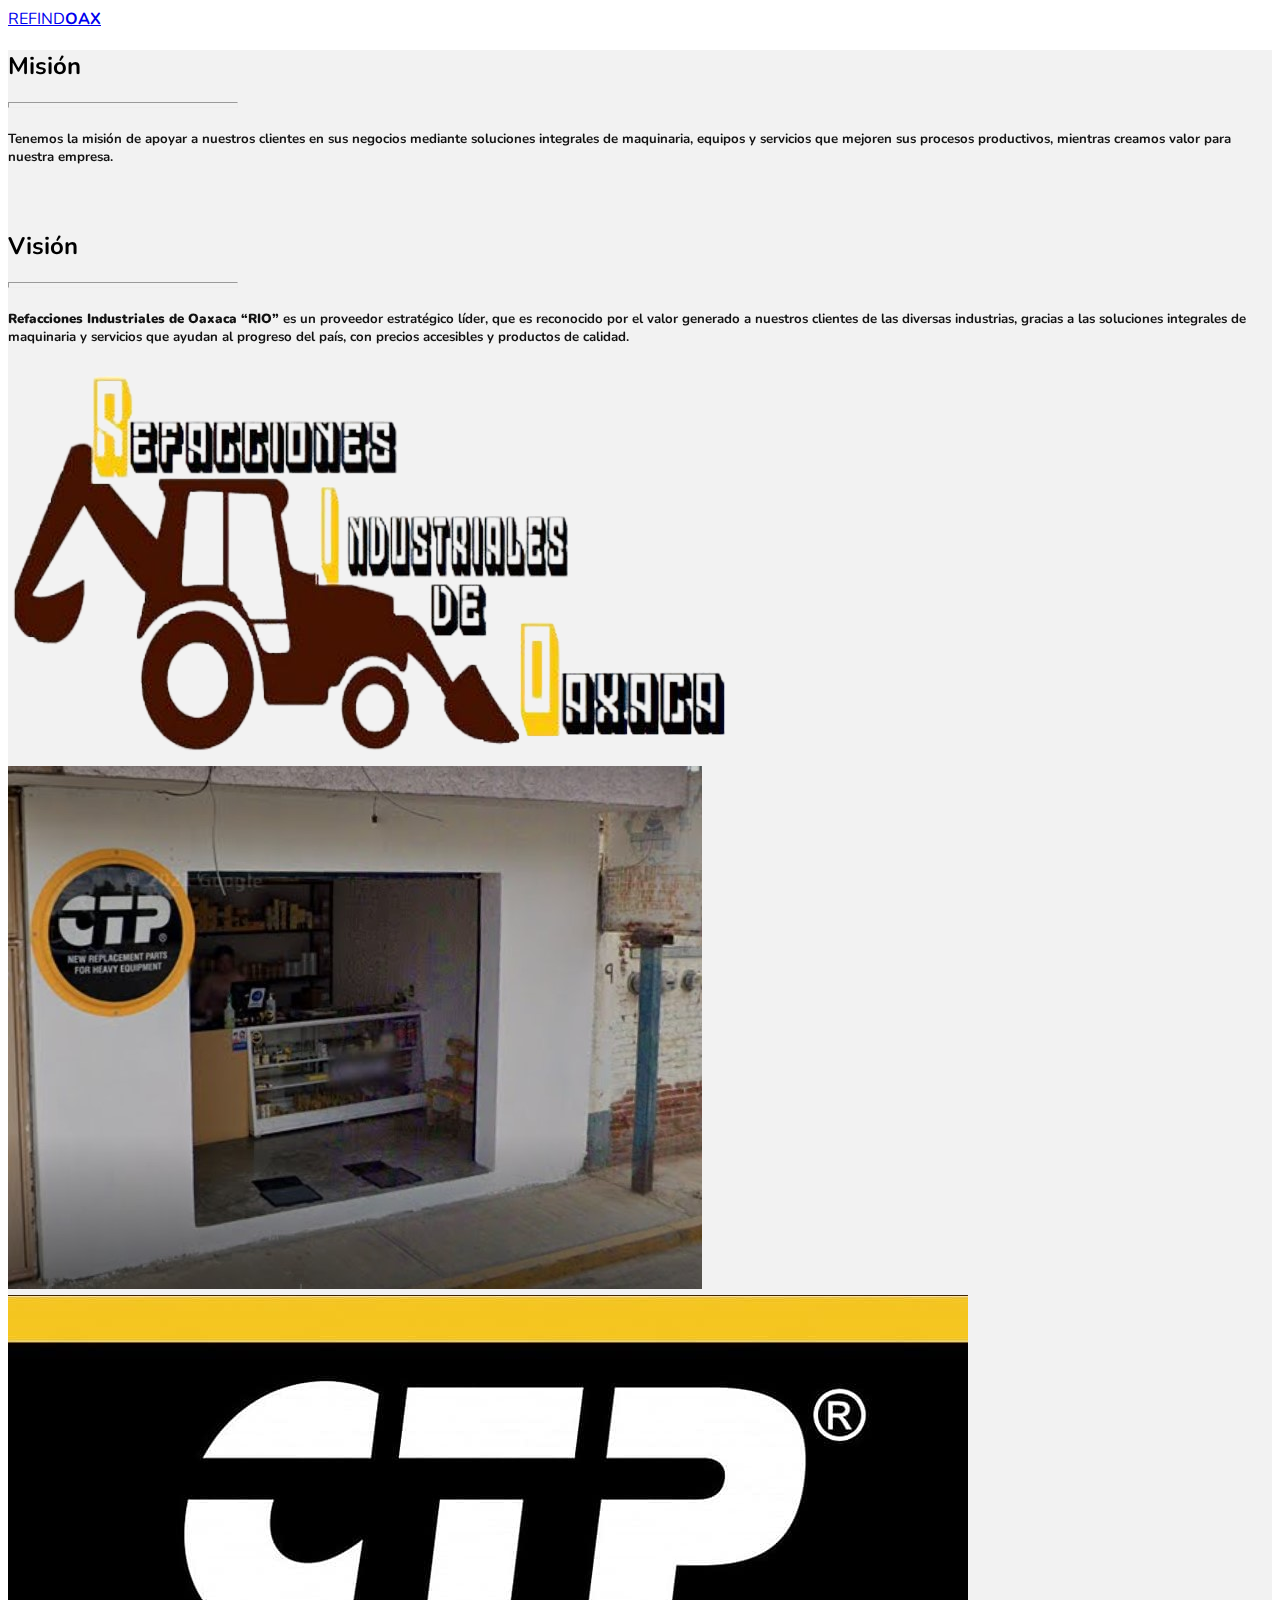
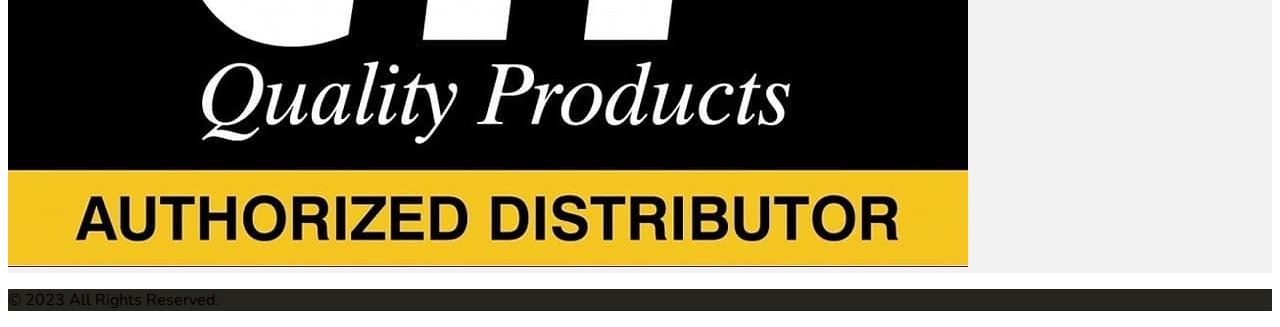
<file: sobrenosotros.html>
<!DOCTYPE html>
<html lang="es">
<head>
    <meta charset="UTF-8">
    <meta http-equiv="X-UA-Compatible" content="IE=edge">
    <meta name="viewport" content="width=device-width, initial-scale=1.0">
    <link rel="stylesheet" href="css/style.css">
    <!-- BOOTSTRAP CSS -->
    <link rel="stylesheet" href="https://stackpath.bootstrapcdn.com/bootstrap/4.1.1/css/bootstrap.min.css" integrity="sha384-WskhaSGFgHYWDcbwN70/dfYBj47jz9qbsMId/iRN3ewGhXQFZCSftd1LZCfmhktB" crossorigin="anonymous">
    <!--ICONS BOOSTRAP-->
    <link rel="stylesheet" href="https://cdn.jsdelivr.net/npm/bootstrap-icons@1.10.3/font/bootstrap-icons.css">
    <!--ANIMATE CSS-->
    <link rel="stylesheet" href="https://cdnjs.cloudflare.com/ajax/libs/animate.css/4.1.1/animate.min.css"/>
    <!--HOVER CSS-->
    <link rel="stylesheet" href="css/HoverCSS/css/hover-min.css">
    <!--ANIMATE ON SCROLL-->
    <link href="https://unpkg.com/aos@2.3.1/dist/aos.css" rel="stylesheet">

    <link rel="shortcut icon" href="img/LogoPestana.jpg" />
    <title>REFINDOAX</title>
</head>
<body style="background-color: white!important;">
    <!--SECION 1 - BARRA DE NAVEGACION fixed-top-->
    <nav class="navbar navbar-expand-lg navbar-light bg-warning">
        <div class="container-fluid">
            <a class="navbar-brand" href="/">REFIND<strong>OAX</strong></a>
            <!--<button class="navbar-toggler" type="button" data-toggle="collapse" data-target="#navbarNav" aria-controls="navbarNav" aria-expanded="false" aria-label="Toggle navigation">
                <span class="navbar-toggler-icon"></span>
            </button>-->
        </div>
    </nav>


    <!--SECCION MAS NOSOTROS-->
    <section id="masnosotros">
        <div class="container-fluid p-5 my-5 bg-sobrenosotros">
            <div class="row gx-5 justify-content-center align-items-center d-flex ">
                <div class="col-lg-6 text-justify py-3" data-aos="fade-right">
                    <h2 class="font-weight-bold mb-0">Misión</h2>
                    <hr class="bg-warning mt-0" align="left">
                    <h5 class="subtitulos-bajoB">Tenemos la misión de apoyar a nuestros clientes en sus negocios mediante 
                        soluciones integrales de maquinaria, equipos y servicios que mejoren sus 
                        procesos productivos, mientras creamos valor para nuestra empresa.
                    </h5>
                    <br>
                    <h2 class="font-weight-bold mb-0">Visión</h2>
                    <hr class="bg-warning mt-0" align="left">
                    <h5 class="subtitulos-bajoB"><strong>Refacciones Industriales de Oaxaca “RIO”</strong> es un proveedor estratégico líder, 
                        que es reconocido por el valor generado a nuestros clientes de las diversas 
                        industrias, gracias a las soluciones integrales de maquinaria y servicios que 
                        ayudan al progreso del país, con precios accesibles y productos de calidad.</h5>
                </div>

                <div class="col-lg-6" data-aos="fade-up">
                    <!--<img src="img/fachada.jpg" class="w-100 shadow" alt="LogoRio" style="width: 100%;">-->
                    <div id="carouselExampleSlidesOnly" class="carousel slide" data-ride="carousel">
                        <div class="carousel-inner">
                            <div class="carousel-item active">
                                <img class="d-block w-100" src="img/loo-rio.png" alt="Third slide">
                            </div>
                            <div class="carousel-item">
                                <img class="d-block w-100" src="img/fachada.jpg" alt="Fachada">
                            </div>
                            <div class="carousel-item">
                                <img class="d-block w-100" src="img/pg3.jpg" alt="Third slide">
                            </div>
                        </div>
                    </div>
                </div>
            </div>
        </div>
    </section>

    <!--SECION FOOTER-->
    <footer class="bg-footer text-center text-white py-2">
      <p>© 2023 All Rights Reserved.</p>
    </footer>

</body>
<!-- BOOTSTRAP SCRIPTS -->
<script src="https://code.jquery.com/jquery-3.3.1.slim.min.js" integrity="sha384-q8i/X+965DzO0rT7abK41JStQIAqVgRVzpbzo5smXKp4YfRvH+8abtTE1Pi6jizo" crossorigin="anonymous"></script>
<script src="https://cdnjs.cloudflare.com/ajax/libs/popper.js/1.14.3/umd/popper.min.js" integrity="sha384-ZMP7rVo3mIykV+2+9J3UJ46jBk0WLaUAdn689aCwoqbBJiSnjAK/l8WvCWPIPm49" crossorigin="anonymous"></script>
<script src="https://stackpath.bootstrapcdn.com/bootstrap/4.1.1/js/bootstrap.min.js" integrity="sha384-smHYKdLADwkXOn1EmN1qk/HfnUcbVRZyYmZ4qpPea6sjB/pTJ0euyQp0Mk8ck+5T" crossorigin="anonymous"></script>
<!--ANIMATE ON SCROLL-->
<script src="https://unpkg.com/aos@2.3.1/dist/aos.js"></script>
<script>
  AOS.init({
    duration: 1200
  });
</script>
<script src="js/index.js"></script>
</html>
</file>
<file: css/style.css>
@import url('https://fonts.googleapis.com/css2?family=Nunito:wght@200;300;500&display=swap');

/*---VARIABLES GLOBALES-->*/
:root {
    --color-yelow: #FFC107;
    --color-semiBlack: #121212;
    --color-BajoSubtitulos: #D9D9D9;
    --color-seccionW: rgb(216, 216, 216, .34);
    --color-somos: rgb(217,217,217,.50);
}

*{
    font-family: 'Nunito', sans-serif;
}

body {
    background-color: var(--color-seccionW) !important;
}


label{
    color: var(--color-yelow);
}

/*----------ESTILOS HEADER---------
#header{
    padding-top: 3%;
}*/

/*------------ESTILOS INICIO SLIDER ------*/
.carousel-item-inicio {
    background-size: cover;
    background-position: center;
}

.carousel-caption{
    position: absolute;
    top: 60%;
    transform: translateY(-50%);
}

.carousel-caption h1{
    /*font-size: 3.8rem;
    font-weight: 700;
    letter-spacing: .3rem;
    padding-bottom: 1rem;*/
    font-size: 3.3rem;
    text-shadow: .1rem .1rem .8rem black;
}

.carousel-caption p{
    font-size: 1.3rem;
    color: var(--color-BajoSubtitulos);
    text-shadow: .1rem .1rem .8rem black;
}

/*--- COLOR GENERAL SECCION --*/

.subtitulos-bajoB{
    color:var(--color-semiBlack) ;
}

/*----SECION PRODUCTOS--*/
.img-producto{
    border-radius: 2em !important;
}
.card{
    border-radius: 2em !important;
}


/*----SECION SERVICIOS--*/
.bg-card-servicios{
    background-color: var(--color-somos) !important;
}



/*----------ESTILOS FRASE----------*/
.parallax-window .card-body{
    padding: 6rem 3rem 6rem 3rem;
}

.text-frase{
    text-shadow: .1rem .1rem .8rem black;
}

hr{
    height: 4px !important;
}



/*------------ESTILOS CONOCENOS-----*/
.img-nosotros{
    margin-top: 20%;
}

.quienes{
    background-color: var(--color-somos);
    border-radius: 50px;
}

.bg-sobrenosotros{
    background-color: var(--color-seccionW);
}


/*----------ESTILOS PARA LA SECCION MARCAS------*/
@-webkit-keyframes scroll {
    0% {
        -webkit-transform: translateX(0);
        transform: translateX(0);
    }
    100% {
      -webkit-transform: translateX(calc(-250px * 8));
              transform: translateX(calc(-250px * 8));
    }
}

@keyframes scroll {
    0% {
        -webkit-transform: translateX(0);
        transform: translateX(0);
    }
    100% {
        -webkit-transform: translateX(calc(-250px * 8));
        transform: translateX(calc(-250px * 8));
    }
}
.slider {
    /*box-shadow: 0 10px 20px -5px rgba(0, 0, 0, .125);*/
    height: 160px;
    margin: 1rem;
    overflow: hidden;
    position: relative;
    width: 100%;
}

.slider::before, .slider::after {
    /*background: linear-gradient(to right, white 0%, rgba(255, 255, 255, 0) 100%);*/
    content: "";
    height: 100px;
    position: absolute;
    width: 200px;
    z-index: 2;
}

.slider::after {
    right: 0;
    top: 0;
    -webkit-transform: rotateZ(180deg);
    transform: rotateZ(180deg);
}

.slider::before {
    left: 0;
    top: 0;
}

.slider .slide-track {
    -webkit-animation: scroll 40s linear infinite;
    animation: scroll 40s linear infinite;
    display: flex;
    width: calc(250px * 200);
}

.slider .slide {
    height: 50px;
    width: 250px;
}

/*----------ESTILOS PARA SECCION COTIZACION-------*/
.form-control {
    border-radius: 15px !important;
}

/*----------ESTILOS PARA LA SECCION DE CONTACTO----*/
.a-contacto{
    padding: 3rem !important;
    margin-top: 1rem !important;
    margin-bottom: 1.5rem !important;
}

.a-contacto a:link, a:visited, a:active, a:hover {
    text-decoration: none !important;
    color: #121212 !important;
}

.map-responsive{
    overflow:hidden;
    padding-bottom:70%;
    position:relative;
    height:0;
}

.map-responsive iframe{
    left:0;
    top:0;
    height:100%;
    width:100%;
    position:absolute;
}


/*---------ESTILOS PARA BOTON SUBIR RAPIDAMENTE----*/
.go-top-container {
    position: fixed;
    bottom:2.3rem;
    right: 2.3rem;
    width: 1rem;
    height: 1rem;
    z-index: -1;
}

.go-top-button {
    width: 0rem;
    height: 0rem;
    background: var(--color-yelow);
    border-radius: 50%;
    cursor: pointer;
    transition: 0.2s;
    position: absolute;
    top: 80%;
    left: 100%;
    transform: translate(-50%, -50%);
    z-index: -1;
}

.go-top-button i {
    position: absolute;
    font-size: 1.3rem;
    top: 48%;
    left: 50%;
    transform: translate(-50%, -50%) scale(0);
    color: #fff;
    transition: 0.2s;
}

.show {
    z-index: 10;
}

.show .go-top-button {
    animation: popup 0.3s ease-in-out;
    width: 2.5rem;
    height: 2.5rem;
    z-index: 11;
}

.show i {
    transform: translate(-50%, -50%) scale(1);
}


/*---------ESTILOS FOOTER--------*/
.bg-footer{
    background-color: rgba(39, 37, 31);
}


/*----COLOR MENSAJE--*/
.alertify-notifier .ajs-message.ajs-success {
    color: #fff;
    background: var(--color-semiBlack) !important;
    text-shadow: -1px -1px 0 rgba(0,0,0,.5);
}



/*MEDIA QUERYS*/
/*Small devices (landscape phones, 576px and up)*/
@media (max-width: 576px) {
    /*------------ESTILOS INICIO SLIDER ------*/
    .carousel-item-inicio{
        height: 50vh;
    }
    .carousel-caption{
        position: absolute;
        top: 40%;
        transform: translateY(-50%);
    }
    .carousel-caption p{
        font-size: .8rem;
    }
    .carousel-caption h1{
        font-size: 1.5rem;
    }
    .carousel-caption a{
        font-size: .8rem;
    }
    .carousel-caption .text-RIO{
        letter-spacing: 0px;
    }

    /*------ESTILOS PARA LOS TITULOS DE CADA SECCION----*/
    .lead {
        font-size: 1rem !important;
    }

    h2{
        font-size: 1.7rem !important    ;
    }

    /*----------ESTILOS FRASE----------*/
    .card-body h1{
        font-size: 1.5rem;
    }
    .card-body p{
        padding-top: 1rem;
    }
    .card-body p a{
        font-size: .9rem;
    }

    /*---------CONOCENOS-------------*/
    hr{
        width: 31% !important;
    }

    /*----------ESTILOS PARA LA SECCION DE CONTACTO----*/

    .a-contacto{
        padding: 2rem !important;
        margin-top: .5rem !important;
        margin-bottom: 1rem !important;
    }

    .a-contacto p{
        font-size: 0.9rem !important;
    }

}

@media (min-width: 576px) {
    /*------------ESTILOS INICIO SLIDER ------*/
    .carousel-item-inicio {
        height: 90vh;
    }
    .carousel-caption .text-RIO{
        letter-spacing: 0px;
    }

    /*----------ESTILOS FRASE----------*/
    .card-body p{
        padding-top: 3rem;
    }

    /*---------CONOCENOS-------------*/
    hr{
        width: 25%;
    }
}


/*Medium devices (tablets, 768px and up)*/
@media (max-width: 768px) {
    /*---------CONOCENOS-------------*/
    hr{
        width: 18%;
    }

 }
@media (min-width: 768px) {
    hr{
        width: 15%;
    }

 }

/*Large devices (desktops, 992px and up)*/
@media (max-width: 992px) {

 }
@media (min-width: 992px) { 
    .carousel-caption .text-RIO{
        letter-spacing: 5px;
    }
    /*---------CONOCENOS-------------*/
    hr{
        width: 18%;
    }

    /*----------FORMULARIO COTIZACION--------*/
    .cotizacion{
        padding: 0rem 15rem 0rem 15rem; 
        margin: 0rem;
    }

    /*----------SECCION CONTACTO-----------*/
    
}

/*Extra large devices (large desktops, 1200px and up)*/
@media (max-width: 1200px) { }
@media (min-width: 1200px) { }
</file>
<file: css/HoverCSS/css/demo-page.css>
/*
 * Hover.css - Demo Page
 * Author: Ian Lunn @IanLunn
 * Author URL: http://ianlunn.co.uk/
 * Github: https://github.com/IanLunn/Hover
 * Hover.css Copyright Ian Lunn 2017.
 */

/**
 * The following are default styles for the demo page,
 * you don't need to include these on your own site.
 */

@import url(http://fonts.googleapis.com/css?family=Roboto);

body {
  margin: 0;
  padding: 40px 0 0 0;
  font-family: sans-serif;
  color: #333;
  line-height: 140%;
}

hr {
  margin-top: 2em;
  background-color: #ddd;
  border: none;
  height: 1px;
}


nav ul {
  margin: 0;
  padding: 0;
  text-align: center;
  font-size: .875em;
  font-weight: 700;
}
nav li {
  list-style: none;
  display: block;
  margin-left: 1em;
  margin-right: 1em;
}
@media only screen and (min-width: 768px) {
  nav li {
    display: inline-block;
  }
}

.sep {
  color: #ddd;
  margin: 0 4px;
}

#carbonads {
  --width: 180px;
  --font-size: 14px;
}

#carbonads {
  font-family: -apple-system, BlinkMacSystemFont, "Segoe UI", Roboto, Oxygen-Sans, Ubuntu, Cantarell, "Helvetica Neue", Helvetica, Arial, sans-serif;
  display: block;
  overflow: hidden;
  margin: 0 auto;
  margin-bottom: 20px;
  max-width: var(--width);
  border-radius: 4px;
  text-align: center;
  box-shadow: 0 0 0 1px hsla(0, 0%, 0%, .1);
  background-color: hsl(0, 0%, 98%);
  font-size: var(--font-size);
  line-height: 1.5;
}

#carbonads a {
  color: inherit;
  text-decoration: none;
}

#carbonads a:hover {
  color: inherit;
}

#carbonads span {
  position: relative;
  display: block;
  overflow: hidden;
}

.carbon-img {
  display: block;
  margin-bottom: 8px;
  max-width: var(--width);
  line-height: 1;
}

.carbon-img img {
  display: block;
  margin: 0 auto;
  max-width: var(--width) !important;
  width: var(--width);
  height: auto;
}

.carbon-text {
  display: block;
  padding: 0 1em 8px;
}

.carbon-poweredby {
  display: block;
  padding: 10px var(--font-size);
  background: repeating-linear-gradient(-45deg, transparent, transparent 5px, hsla(0, 0%, 0%, .025) 5px, hsla(0, 0%, 0%, .025) 10px) hsla(203, 11%, 95%, .4);
  text-transform: uppercase;
  letter-spacing: .5px;
  font-weight: 600;
  font-size: 9px;
  line-height: 0;
}

@media only screen and (min-width: 320px) and (max-width: 759px) {
  #carbonads {
    float: none;
    margin: 0 auto;
    max-width: 330px;
  }
  #carbonads span {
    position: relative;
  }
  #carbonads > span {
    max-width: none;
  }
  .carbon-img {
    float: left;
    margin: 0;
  }

  .carbon-img img {
    max-width: 130px !important;
  }
  .carbon-text {
    float: left;
    margin-bottom: 0;
    padding: 8px 20px;
    text-align: left;
    max-width: calc(100% - 130px - 3em);
  }
  .carbon-poweredby {
    left: 130px;
    bottom: 0;
    display: block;
    width: 100%;
  }
}

.main {
  max-width: 800px;
  margin: 0 auto;
  padding: 0 20px;
}

.browsehappy {
    position: absolute;
    top: 0;
    right: 0;
    left: 0;
    padding: 1em;
    background: black;
    color: white;
    text-align: center;
}

img {
  border: none;
}

small {
    display: block;
}

p,
[class^="hvr-"] {
    font-family: 'Roboto', sans-serif;
}

[class^="hvr-"] {
  margin: .4em;
  padding: 1em;
  cursor: pointer;
  background: #e1e1e1;
  text-decoration: none;
  color: #666;
  /* Prevent highlight colour when element is tapped */
  -webkit-tap-highlight-color: rgba(0,0,0,0);

  /* Smooth fonts */
  -webkit-font-smoothing: antialiased;
	-moz-osx-font-smoothing: grayscale;
}

.aligncenter {
  text-align: center;
}

.sup {
    vertical-align: super;
    margin-left: -1em;
    padding: .21875em;
    line-height: 100%;
    font-size: .21875em;
    border: #eee solid 1px;
    border-radius: 4px;
    color: inherit;
}

.sup:hover {
    background: #eee;
}

a {
    color: #2098D1;
    text-decoration: none;
}

.footer a:hover,
.nav:hover {
    color: #207AD1;
}

.nav {
  display: inline-block;
  font-size: .8em;
}

.nav.hvr-icon-down,
.nav.hvr-icon-forward {
  padding-right: 1.2em;
}

.nav.hvr-icon-down::before,
.nav.hvr-icon-forward::before {
  right: 0;
}

.nav:hover,
.nav:focus,
.nav:active {
  text-decoration: none;
}

.intro {
  max-width: 680px;
  margin: 20px auto 0 auto;
}

.button.cta {
  display: inline-block;
  position: relative;
  margin: 1.2em 0 1em 0;
  padding: 1em;
  background: #2098D1;
  border: none;
  text-decoration: none;
  font-weight: 700;
  color: white;
}

.effects {
  margin-top: 6em;
}

h1 {
  text-align: center;
  font-size: 3em;
}

h2 {
  margin-top: 2em;
}

h3 {
  margin: 0;
}

.about {
  border-top: #333 solid 2px;
  border-bottom: #333 solid 2px;
}

.footer {
  overflow: hidden;
  width: auto;
  margin-top: 6em;
  font-size: .9em;
}

.footer a {
  text-decoration: none;
}

.credit {
  font-size: .8em;
  font-weight: normal;
}

.licenses {
  margin-top: 40px;
  margin-bottom: 60px;
}

.licenses:after {
  display: block;
  content: '';
  clear: both;
}

.license {
  display: block !important;
  margin-bottom: 20px;
  text-align: center;
  border: #2098D1 solid 1px;
}

.license:focus,
.license:hover {
  border-color: #207AD1;
}

.license:focus .button,
.license:hover .button {
  background-color: #207AD1;
  color: white;
}

.license__content {
  padding: 25px 10px;
}

.license__title {
  margin: 0;
  font-size: 28px;
  line-height: 1.4;
}

.license__title div {
  font-size: 16px;
  font-weight: 400;
}

.license__desc {
  margin-top: 30px;
  margin-bottom: 0;
  font-size: 22px;
  font-weight: 700;
}

.license__button.cta {
  display: block;
  margin: 0;
  font-size: 22px;
}

@media only screen and (min-width: 568px) {
  .license {
    width: 48%;
    float: left;
  }

  .license:nth-child(2) {
    float: right;
  }

  .license__content {
    padding: 40px 10px;
  }
}

.download {
  margin-top: 2.6em;
}

.social-button {
  display: inline-block;
  vertical-align: middle;
}

.twitter-follow-button {
    display: block;
    margin: 0 auto;
}

.follow {
    margin-bottom: 20px;
    line-height: 200%;
}

.made-by {
  display: block;
  margin-top: 3em;
  padding-top: 3em;
  padding-bottom: 1em;
  font-family: $fontFeature;
  font-size: 1.125em;
  text-align: center;
  line-height: 1.6;
  background: #181818;
  color: #777;
}

.made-by svg {
  display: block;
}

.made-by ul,
.made-by p {
  margin: 0;
  padding: 0;
}

.made-by ul {
  margin-bottom: .25em;
}

.made-by li {
  display: inline-block;
  vertical-align: middle;
  line-height: 1;
}

.made-by p {
  margin-top: .4em;
  font-size: .875em;
}

.made-by a {
  display: inline-block;
  padding: 0 .125em;
  color: #B1B1B1;
  transition-duration: .2s;
  transition-property: color;
}

.made-by a:focus,
.made-by a:hover {
  color: white;
}

.made-by i {
  font-size: 26px;
  height: 30px;
}

.made-by .follow {
  margin-top: 2em;
}

.made-by .follow iframe {
  display: block;
  margin-left: auto;
  margin-right: auto;
  margin-bottom: .5em;
}

.made-by small {
  display: block;
  margin-top: 3em;
  font-size: .625em;
}

@-webkit-keyframes circle {
  50% {
    -webkit-transform: scale(1.26923077);
    transform: scale(1.26923077);
  }
}

@keyframes circle {
  50% {
    transform: scale(1.26923077);
  }
}

@-webkit-keyframes initials {
  50% {
    -webkit-transform: translateY(-8px) translateZ(0);
    transform: translateY(-8px) translateZ(0);
  }
}

@keyframes initials {
  50% {
    transform: translateY(-8px) translateZ(0);
  }
}

.ild-ident {
  display: block;
}

.ild-ident svg {
  display: block;
  overflow: visible;
  transform: scale(1) translateZ(0);
}

.ild-ident .circle-holder {
  transform: translate(-7px, -7px);
}

.ild-ident .circle {
  transform: translate(7px, 7px);
}

.ild-ident .active .i {
  animation: initials .4s ease-in-out;
}

.ild-ident .active .l {
  animation: initials .4s .2s ease-in-out;
}

.ild-ident .active .circle {
  animation: circle .5s .1s ease-in-out;
}

#forkongithub {
    display: none;
}

#forkongithub a {
  background: #000;
  color: #fff;
  text-decoration: none;
  font-family: arial, sans-serif;
  text-align: center;
  font-weight: bold;
  padding: 5px 40px;
  font-size: 1rem;
  line-height: 2rem;
  position: relative;
  -webkit-transition: 0.5s;
  transition: 0.5s;
}

#forkongithub a:hover,
#forkongithub a:focus,
#forkongithub a:active {
  background: #2098D1;
  color: #fff;
}

#forkongithub a::before,
#forkongithub a::after {
  content: "";
  width: 100%;
  display: block;
  position: absolute;
  top: 1px;
  left: 0;
  height: 1px;
  background: #fff;
}

#forkongithub a::after {
  bottom: 1px;
  top: auto;
}

.ad {
  margin-top: 3.5em;
  padding: 3em 1.5em;
  background: #f8f8f8;
  text-align: center;
}

.ad h2 {
  margin: 0;
  margin-bottom: 2em;
  line-height: 1.4;
  font-size: 1.2em;
}

.ad a {
  display: inline-block;
  margin: 0 auto 2em auto;
}

.ad__preview {
  font-size: 0;
}

.ad__preview a {
  display: block;
  width: 75%;
}

.ad__preview img {
  width: 100%;
}

@media only screen and (min-width: 360px) {
  h1 {
    font-size: 4em;
  }
}

@media screen and (min-width: 640px) {
  #forkongithub {
    position: absolute;
    display: block;
    top: 0;
    right: 0;
    width: 200px;
    overflow: hidden;
    height: 200px;
  }

  #forkongithub a {
    width: 200px;
    position: absolute;
    top: 60px;
    right: -60px;
    -webkit-transform: rotate(45deg);
    -ms-transform: rotate(45deg);
    transform: rotate(45deg);
    box-shadow: 4px 4px 10px rgba(0,0,0,0.8);
  }

  .ad__preview a {
    display: inline-block;
    width: 32%;
  }

  .ad__preview .second {
    margin: 0 2%;
  }
}
</file>
<file: js/alertifyjs/css/alertify.min.css>
/**
 * alertifyjs 1.13.1 http://alertifyjs.com
 * AlertifyJS is a javascript framework for developing pretty browser dialogs and notifications.
 * Copyright 2019 Mohammad Younes <Mohammad@alertifyjs.com> (http://alertifyjs.com) 
 * Licensed under GPL 3 <https://opensource.org/licenses/gpl-3.0>*/
.alertify .ajs-dimmer{position:fixed;z-index:1981;top:0;right:0;bottom:0;left:0;padding:0;margin:0;background-color:#252525;opacity:.5}.alertify .ajs-modal{position:fixed;top:0;right:0;left:0;bottom:0;padding:0;overflow-y:auto;z-index:1981}.alertify .ajs-dialog{position:relative;margin:5% auto;min-height:110px;max-width:500px;padding:24px 24px 0 24px;outline:0;background-color:#fff}.alertify .ajs-dialog.ajs-capture:before{content:'';position:absolute;top:0;right:0;bottom:0;left:0;display:block;z-index:1}.alertify .ajs-reset{position:absolute!important;display:inline!important;width:0!important;height:0!important;opacity:0!important}.alertify .ajs-commands{position:absolute;right:4px;margin:-14px 24px 0 0;z-index:2}.alertify .ajs-commands button{display:none;width:10px;height:10px;margin-left:10px;padding:10px;border:0;background-color:transparent;background-repeat:no-repeat;background-position:center;cursor:pointer}.alertify .ajs-commands button.ajs-close{background-image:url([data-uri])}.alertify .ajs-commands button.ajs-maximize{background-image:url([data-uri])}.alertify .ajs-header{margin:-24px;margin-bottom:0;padding:16px 24px;background-color:#fff}.alertify .ajs-body{min-height:56px}.alertify .ajs-body .ajs-content{padding:16px 24px 16px 16px}.alertify .ajs-footer{padding:4px;margin-left:-24px;margin-right:-24px;min-height:43px;background-color:#fff}.alertify .ajs-footer .ajs-buttons.ajs-primary{text-align:right}.alertify .ajs-footer .ajs-buttons.ajs-primary .ajs-button{margin:4px}.alertify .ajs-footer .ajs-buttons.ajs-auxiliary{float:left;clear:none;text-align:left}.alertify .ajs-footer .ajs-buttons.ajs-auxiliary .ajs-button{margin:4px}.alertify .ajs-footer .ajs-buttons .ajs-button{min-width:88px;min-height:35px}.alertify .ajs-handle{position:absolute;display:none;width:10px;height:10px;right:0;bottom:0;z-index:1;background-image:url([data-uri]);-webkit-transform:scaleX(1);transform:scaleX(1);cursor:se-resize}.alertify.ajs-no-overflow .ajs-body .ajs-content{overflow:hidden!important}.alertify.ajs-no-padding.ajs-maximized .ajs-body .ajs-content{left:0;right:0;padding:0}.alertify.ajs-no-padding:not(.ajs-maximized) .ajs-body{margin-left:-24px;margin-right:-24px}.alertify.ajs-no-padding:not(.ajs-maximized) .ajs-body .ajs-content{padding:0}.alertify.ajs-no-padding.ajs-resizable .ajs-body .ajs-content{left:0;right:0}.alertify.ajs-maximizable .ajs-commands button.ajs-maximize,.alertify.ajs-maximizable .ajs-commands button.ajs-restore{display:inline-block}.alertify.ajs-closable .ajs-commands button.ajs-close{display:inline-block}.alertify.ajs-maximized .ajs-dialog{width:100%!important;height:100%!important;max-width:none!important;margin:0 auto!important;top:0!important;left:0!important}.alertify.ajs-maximized.ajs-modeless .ajs-modal{position:fixed!important;min-height:100%!important;max-height:none!important;margin:0!important}.alertify.ajs-maximized .ajs-commands button.ajs-maximize{background-image:url([data-uri])}.alertify.ajs-maximized .ajs-dialog,.alertify.ajs-resizable .ajs-dialog{padding:0}.alertify.ajs-maximized .ajs-commands,.alertify.ajs-resizable .ajs-commands{margin:14px 24px 0 0}.alertify.ajs-maximized .ajs-header,.alertify.ajs-resizable .ajs-header{position:absolute;top:0;left:0;right:0;margin:0;padding:16px 24px}.alertify.ajs-maximized .ajs-body,.alertify.ajs-resizable .ajs-body{min-height:224px;display:inline-block}.alertify.ajs-maximized .ajs-body .ajs-content,.alertify.ajs-resizable .ajs-body .ajs-content{position:absolute;top:50px;right:24px;bottom:50px;left:24px;overflow:auto}.alertify.ajs-maximized .ajs-footer,.alertify.ajs-resizable .ajs-footer{position:absolute;left:0;right:0;bottom:0;margin:0}.alertify.ajs-resizable:not(.ajs-maximized) .ajs-dialog{min-width:548px}.alertify.ajs-resizable:not(.ajs-maximized) .ajs-handle{display:block}.alertify.ajs-movable:not(.ajs-maximized) .ajs-header{cursor:move}.alertify.ajs-modeless .ajs-dimmer,.alertify.ajs-modeless .ajs-reset{display:none}.alertify.ajs-modeless .ajs-modal{overflow:visible;max-width:none;max-height:0}.alertify.ajs-modeless.ajs-pinnable .ajs-commands button.ajs-pin{display:inline-block;background-image:url([data-uri])}.alertify.ajs-modeless.ajs-unpinned .ajs-modal{position:absolute}.alertify.ajs-modeless.ajs-unpinned .ajs-commands button.ajs-pin{background-image:url([data-uri])}.alertify.ajs-modeless:not(.ajs-unpinned) .ajs-body{max-height:500px;overflow:auto}.alertify.ajs-basic .ajs-header{opacity:0}.alertify.ajs-basic .ajs-footer{visibility:hidden}.alertify.ajs-frameless .ajs-header{position:absolute;top:0;left:0;right:0;min-height:60px;margin:0;padding:0;opacity:0;z-index:1}.alertify.ajs-frameless .ajs-footer{display:none}.alertify.ajs-frameless .ajs-body .ajs-content{position:absolute;top:0;right:0;bottom:0;left:0}.alertify.ajs-frameless:not(.ajs-resizable) .ajs-dialog{padding-top:0}.alertify.ajs-frameless:not(.ajs-resizable) .ajs-dialog .ajs-commands{margin-top:0}.ajs-no-overflow{overflow:hidden!important;outline:0}.ajs-no-overflow.ajs-fixed{position:fixed;top:0;right:0;bottom:0;left:0;overflow-y:scroll!important}.ajs-no-selection,.ajs-no-selection *{-webkit-user-select:none;-moz-user-select:none;-ms-user-select:none;user-select:none}@media screen and (max-width:568px){.alertify .ajs-dialog{min-width:150px}.alertify:not(.ajs-maximized) .ajs-modal{padding:0 5%}.alertify:not(.ajs-maximized).ajs-resizable .ajs-dialog{min-width:initial;min-width:auto}}@-moz-document url-prefix(){.alertify button:focus{outline:1px dotted #3593d2}}.alertify .ajs-dimmer,.alertify .ajs-modal{-webkit-transform:translate3d(0,0,0);transform:translate3d(0,0,0);-webkit-transition-property:opacity,visibility;transition-property:opacity,visibility;-webkit-transition-timing-function:linear;transition-timing-function:linear;-webkit-transition-duration:250ms;transition-duration:250ms}.alertify.ajs-hidden .ajs-dimmer,.alertify.ajs-hidden .ajs-modal{visibility:hidden;opacity:0}.alertify.ajs-in:not(.ajs-hidden) .ajs-dialog{-webkit-animation-duration:.5s;animation-duration:.5s}.alertify.ajs-out.ajs-hidden .ajs-dialog{-webkit-animation-duration:250ms;animation-duration:250ms}.alertify .ajs-dialog.ajs-shake{-webkit-animation-name:ajs-shake;animation-name:ajs-shake;-webkit-animation-duration:.1s;animation-duration:.1s;-webkit-animation-fill-mode:both;animation-fill-mode:both}@-webkit-keyframes ajs-shake{0%,100%{-webkit-transform:translate3d(0,0,0);transform:translate3d(0,0,0)}10%,30%,50%,70%,90%{-webkit-transform:translate3d(-10px,0,0);transform:translate3d(-10px,0,0)}20%,40%,60%,80%{-webkit-transform:translate3d(10px,0,0);transform:translate3d(10px,0,0)}}@keyframes ajs-shake{0%,100%{-webkit-transform:translate3d(0,0,0);transform:translate3d(0,0,0)}10%,30%,50%,70%,90%{-webkit-transform:translate3d(-10px,0,0);transform:translate3d(-10px,0,0)}20%,40%,60%,80%{-webkit-transform:translate3d(10px,0,0);transform:translate3d(10px,0,0)}}.alertify.ajs-slide.ajs-in:not(.ajs-hidden) .ajs-dialog{-webkit-animation-name:ajs-slideIn;animation-name:ajs-slideIn;-webkit-animation-timing-function:cubic-bezier(.175,.885,.32,1.275);animation-timing-function:cubic-bezier(.175,.885,.32,1.275)}.alertify.ajs-slide.ajs-out.ajs-hidden .ajs-dialog{-webkit-animation-name:ajs-slideOut;animation-name:ajs-slideOut;-webkit-animation-timing-function:cubic-bezier(.6,-.28,.735,.045);animation-timing-function:cubic-bezier(.6,-.28,.735,.045)}.alertify.ajs-zoom.ajs-in:not(.ajs-hidden) .ajs-dialog{-webkit-animation-name:ajs-zoomIn;animation-name:ajs-zoomIn}.alertify.ajs-zoom.ajs-out.ajs-hidden .ajs-dialog{-webkit-animation-name:ajs-zoomOut;animation-name:ajs-zoomOut}.alertify.ajs-fade.ajs-in:not(.ajs-hidden) .ajs-dialog{-webkit-animation-name:ajs-fadeIn;animation-name:ajs-fadeIn}.alertify.ajs-fade.ajs-out.ajs-hidden .ajs-dialog{-webkit-animation-name:ajs-fadeOut;animation-name:ajs-fadeOut}.alertify.ajs-pulse.ajs-in:not(.ajs-hidden) .ajs-dialog{-webkit-animation-name:ajs-pulseIn;animation-name:ajs-pulseIn}.alertify.ajs-pulse.ajs-out.ajs-hidden .ajs-dialog{-webkit-animation-name:ajs-pulseOut;animation-name:ajs-pulseOut}.alertify.ajs-flipx.ajs-in:not(.ajs-hidden) .ajs-dialog{-webkit-animation-name:ajs-flipInX;animation-name:ajs-flipInX}.alertify.ajs-flipx.ajs-out.ajs-hidden .ajs-dialog{-webkit-animation-name:ajs-flipOutX;animation-name:ajs-flipOutX}.alertify.ajs-flipy.ajs-in:not(.ajs-hidden) .ajs-dialog{-webkit-animation-name:ajs-flipInY;animation-name:ajs-flipInY}.alertify.ajs-flipy.ajs-out.ajs-hidden .ajs-dialog{-webkit-animation-name:ajs-flipOutY;animation-name:ajs-flipOutY}@-webkit-keyframes ajs-pulseIn{0%,100%,20%,40%,60%,80%{-webkit-transition-timing-function:cubic-bezier(.215,.61,.355,1);transition-timing-function:cubic-bezier(.215,.61,.355,1)}0%{opacity:0;-webkit-transform:scale3d(.3,.3,.3);transform:scale3d(.3,.3,.3)}20%{-webkit-transform:scale3d(1.1,1.1,1.1);transform:scale3d(1.1,1.1,1.1)}40%{-webkit-transform:scale3d(.9,.9,.9);transform:scale3d(.9,.9,.9)}60%{opacity:1;-webkit-transform:scale3d(1.03,1.03,1.03);transform:scale3d(1.03,1.03,1.03)}80%{-webkit-transform:scale3d(.97,.97,.97);transform:scale3d(.97,.97,.97)}100%{opacity:1;-webkit-transform:scale3d(1,1,1);transform:scale3d(1,1,1)}}@keyframes ajs-pulseIn{0%,100%,20%,40%,60%,80%{-webkit-transition-timing-function:cubic-bezier(.215,.61,.355,1);transition-timing-function:cubic-bezier(.215,.61,.355,1)}0%{opacity:0;-webkit-transform:scale3d(.3,.3,.3);transform:scale3d(.3,.3,.3)}20%{-webkit-transform:scale3d(1.1,1.1,1.1);transform:scale3d(1.1,1.1,1.1)}40%{-webkit-transform:scale3d(.9,.9,.9);transform:scale3d(.9,.9,.9)}60%{opacity:1;-webkit-transform:scale3d(1.03,1.03,1.03);transform:scale3d(1.03,1.03,1.03)}80%{-webkit-transform:scale3d(.97,.97,.97);transform:scale3d(.97,.97,.97)}100%{opacity:1;-webkit-transform:scale3d(1,1,1);transform:scale3d(1,1,1)}}@-webkit-keyframes ajs-pulseOut{20%{-webkit-transform:scale3d(.9,.9,.9);transform:scale3d(.9,.9,.9)}50%,55%{opacity:1;-webkit-transform:scale3d(1.1,1.1,1.1);transform:scale3d(1.1,1.1,1.1)}100%{opacity:0;-webkit-transform:scale3d(.3,.3,.3);transform:scale3d(.3,.3,.3)}}@keyframes ajs-pulseOut{20%{-webkit-transform:scale3d(.9,.9,.9);transform:scale3d(.9,.9,.9)}50%,55%{opacity:1;-webkit-transform:scale3d(1.1,1.1,1.1);transform:scale3d(1.1,1.1,1.1)}100%{opacity:0;-webkit-transform:scale3d(.3,.3,.3);transform:scale3d(.3,.3,.3)}}@-webkit-keyframes ajs-zoomIn{0%{opacity:0;-webkit-transform:scale3d(.25,.25,.25);transform:scale3d(.25,.25,.25)}100%{opacity:1;-webkit-transform:scale3d(1,1,1);transform:scale3d(1,1,1)}}@keyframes ajs-zoomIn{0%{opacity:0;-webkit-transform:scale3d(.25,.25,.25);transform:scale3d(.25,.25,.25)}100%{opacity:1;-webkit-transform:scale3d(1,1,1);transform:scale3d(1,1,1)}}@-webkit-keyframes ajs-zoomOut{0%{opacity:1;-webkit-transform:scale3d(1,1,1);transform:scale3d(1,1,1)}100%{opacity:0;-webkit-transform:scale3d(.25,.25,.25);transform:scale3d(.25,.25,.25)}}@keyframes ajs-zoomOut{0%{opacity:1;-webkit-transform:scale3d(1,1,1);transform:scale3d(1,1,1)}100%{opacity:0;-webkit-transform:scale3d(.25,.25,.25);transform:scale3d(.25,.25,.25)}}@-webkit-keyframes ajs-fadeIn{0%{opacity:0}100%{opacity:1}}@keyframes ajs-fadeIn{0%{opacity:0}100%{opacity:1}}@-webkit-keyframes ajs-fadeOut{0%{opacity:1}100%{opacity:0}}@keyframes ajs-fadeOut{0%{opacity:1}100%{opacity:0}}@-webkit-keyframes ajs-flipInX{0%{-webkit-transform:perspective(400px) rotate3d(1,0,0,90deg);transform:perspective(400px) rotate3d(1,0,0,90deg);-webkit-transition-timing-function:ease-in;transition-timing-function:ease-in;opacity:0}40%{-webkit-transform:perspective(400px) rotate3d(1,0,0,-20deg);transform:perspective(400px) rotate3d(1,0,0,-20deg);-webkit-transition-timing-function:ease-in;transition-timing-function:ease-in}60%{-webkit-transform:perspective(400px) rotate3d(1,0,0,10deg);transform:perspective(400px) rotate3d(1,0,0,10deg);opacity:1}80%{-webkit-transform:perspective(400px) rotate3d(1,0,0,-5deg);transform:perspective(400px) rotate3d(1,0,0,-5deg)}100%{-webkit-transform:perspective(400px);transform:perspective(400px)}}@keyframes ajs-flipInX{0%{-webkit-transform:perspective(400px) rotate3d(1,0,0,90deg);transform:perspective(400px) rotate3d(1,0,0,90deg);-webkit-transition-timing-function:ease-in;transition-timing-function:ease-in;opacity:0}40%{-webkit-transform:perspective(400px) rotate3d(1,0,0,-20deg);transform:perspective(400px) rotate3d(1,0,0,-20deg);-webkit-transition-timing-function:ease-in;transition-timing-function:ease-in}60%{-webkit-transform:perspective(400px) rotate3d(1,0,0,10deg);transform:perspective(400px) rotate3d(1,0,0,10deg);opacity:1}80%{-webkit-transform:perspective(400px) rotate3d(1,0,0,-5deg);transform:perspective(400px) rotate3d(1,0,0,-5deg)}100%{-webkit-transform:perspective(400px);transform:perspective(400px)}}@-webkit-keyframes ajs-flipOutX{0%{-webkit-transform:perspective(400px);transform:perspective(400px)}30%{-webkit-transform:perspective(400px) rotate3d(1,0,0,-20deg);transform:perspective(400px) rotate3d(1,0,0,-20deg);opacity:1}100%{-webkit-transform:perspective(400px) rotate3d(1,0,0,90deg);transform:perspective(400px) rotate3d(1,0,0,90deg);opacity:0}}@keyframes ajs-flipOutX{0%{-webkit-transform:perspective(400px);transform:perspective(400px)}30%{-webkit-transform:perspective(400px) rotate3d(1,0,0,-20deg);transform:perspective(400px) rotate3d(1,0,0,-20deg);opacity:1}100%{-webkit-transform:perspective(400px) rotate3d(1,0,0,90deg);transform:perspective(400px) rotate3d(1,0,0,90deg);opacity:0}}@-webkit-keyframes ajs-flipInY{0%{-webkit-transform:perspective(400px) rotate3d(0,1,0,90deg);transform:perspective(400px) rotate3d(0,1,0,90deg);-webkit-transition-timing-function:ease-in;transition-timing-function:ease-in;opacity:0}40%{-webkit-transform:perspective(400px) rotate3d(0,1,0,-20deg);transform:perspective(400px) rotate3d(0,1,0,-20deg);-webkit-transition-timing-function:ease-in;transition-timing-function:ease-in}60%{-webkit-transform:perspective(400px) rotate3d(0,1,0,10deg);transform:perspective(400px) rotate3d(0,1,0,10deg);opacity:1}80%{-webkit-transform:perspective(400px) rotate3d(0,1,0,-5deg);transform:perspective(400px) rotate3d(0,1,0,-5deg)}100%{-webkit-transform:perspective(400px);transform:perspective(400px)}}@keyframes ajs-flipInY{0%{-webkit-transform:perspective(400px) rotate3d(0,1,0,90deg);transform:perspective(400px) rotate3d(0,1,0,90deg);-webkit-transition-timing-function:ease-in;transition-timing-function:ease-in;opacity:0}40%{-webkit-transform:perspective(400px) rotate3d(0,1,0,-20deg);transform:perspective(400px) rotate3d(0,1,0,-20deg);-webkit-transition-timing-function:ease-in;transition-timing-function:ease-in}60%{-webkit-transform:perspective(400px) rotate3d(0,1,0,10deg);transform:perspective(400px) rotate3d(0,1,0,10deg);opacity:1}80%{-webkit-transform:perspective(400px) rotate3d(0,1,0,-5deg);transform:perspective(400px) rotate3d(0,1,0,-5deg)}100%{-webkit-transform:perspective(400px);transform:perspective(400px)}}@-webkit-keyframes ajs-flipOutY{0%{-webkit-transform:perspective(400px);transform:perspective(400px)}30%{-webkit-transform:perspective(400px) rotate3d(0,1,0,-15deg);transform:perspective(400px) rotate3d(0,1,0,-15deg);opacity:1}100%{-webkit-transform:perspective(400px) rotate3d(0,1,0,90deg);transform:perspective(400px) rotate3d(0,1,0,90deg);opacity:0}}@keyframes ajs-flipOutY{0%{-webkit-transform:perspective(400px);transform:perspective(400px)}30%{-webkit-transform:perspective(400px) rotate3d(0,1,0,-15deg);transform:perspective(400px) rotate3d(0,1,0,-15deg);opacity:1}100%{-webkit-transform:perspective(400px) rotate3d(0,1,0,90deg);transform:perspective(400px) rotate3d(0,1,0,90deg);opacity:0}}@-webkit-keyframes ajs-slideIn{0%{margin-top:-100%}100%{margin-top:5%}}@keyframes ajs-slideIn{0%{margin-top:-100%}100%{margin-top:5%}}@-webkit-keyframes ajs-slideOut{0%{margin-top:5%}100%{margin-top:-100%}}@keyframes ajs-slideOut{0%{margin-top:5%}100%{margin-top:-100%}}.alertify-notifier{position:fixed;width:0;overflow:visible;z-index:1982;-webkit-transform:translate3d(0,0,0);transform:translate3d(0,0,0)}.alertify-notifier .ajs-message{position:relative;width:260px;max-height:0;padding:0;opacity:0;margin:0;-webkit-transform:translate3d(0,0,0);transform:translate3d(0,0,0);-webkit-transition-duration:250ms;transition-duration:250ms;-webkit-transition-timing-function:linear;transition-timing-function:linear}.alertify-notifier .ajs-message.ajs-visible{-webkit-transition-duration:.5s;transition-duration:.5s;-webkit-transition-timing-function:cubic-bezier(.175,.885,.32,1.275);transition-timing-function:cubic-bezier(.175,.885,.32,1.275);opacity:1;max-height:100%;padding:15px;margin-top:10px}.alertify-notifier .ajs-message.ajs-success{background:rgba(91,189,114,.95)}.alertify-notifier .ajs-message.ajs-error{background:rgba(217,92,92,.95)}.alertify-notifier .ajs-message.ajs-warning{background:rgba(252,248,215,.95)}.alertify-notifier .ajs-message .ajs-close{position:absolute;top:0;right:0;width:16px;height:16px;cursor:pointer;background-image:url([data-uri]);background-repeat:no-repeat;background-position:center center;background-color:rgba(0,0,0,.5);border-top-right-radius:2px}.alertify-notifier.ajs-top{top:10px}.alertify-notifier.ajs-bottom{bottom:10px}.alertify-notifier.ajs-right{right:10px}.alertify-notifier.ajs-right .ajs-message{right:-320px}.alertify-notifier.ajs-right .ajs-message.ajs-visible{right:290px}.alertify-notifier.ajs-left{left:10px}.alertify-notifier.ajs-left .ajs-message{left:-300px}.alertify-notifier.ajs-left .ajs-message.ajs-visible{left:0}.alertify-notifier.ajs-center{left:50%}.alertify-notifier.ajs-center .ajs-message{-webkit-transform:translateX(-50%);transform:translateX(-50%)}.alertify-notifier.ajs-center .ajs-message.ajs-visible{left:50%;-webkit-transition-timing-function:cubic-bezier(.57,.43,.1,.65);transition-timing-function:cubic-bezier(.57,.43,.1,.65)}.alertify-notifier.ajs-center.ajs-top .ajs-message{top:-300px}.alertify-notifier.ajs-center.ajs-top .ajs-message.ajs-visible{top:0}.alertify-notifier.ajs-center.ajs-bottom .ajs-message{bottom:-300px}.alertify-notifier.ajs-center.ajs-bottom .ajs-message.ajs-visible{bottom:0}.ajs-no-transition.alertify .ajs-dialog,.ajs-no-transition.alertify .ajs-dimmer,.ajs-no-transition.alertify .ajs-modal{-webkit-transition:none!important;transition:none!important;-webkit-animation:none!important;animation:none!important}.ajs-no-transition.alertify-notifier .ajs-message{-webkit-transition:none!important;transition:none!important;-webkit-animation:none!important;animation:none!important}@media (prefers-reduced-motion:reduce){.alertify .ajs-dialog,.alertify .ajs-dimmer,.alertify .ajs-modal{-webkit-transition:none!important;transition:none!important;-webkit-animation:none!important;animation:none!important}.alertify-notifier .ajs-message{-webkit-transition:none!important;transition:none!important;-webkit-animation:none!important;animation:none!important}}
</file>
<file: js/alertifyjs/css/themes/default.min.css>
/**
 * alertifyjs 1.13.1 http://alertifyjs.com
 * AlertifyJS is a javascript framework for developing pretty browser dialogs and notifications.
 * Copyright 2019 Mohammad Younes <Mohammad@alertifyjs.com> (http://alertifyjs.com) 
 * Licensed under GPL 3 <https://opensource.org/licenses/gpl-3.0>*/
.alertify .ajs-dialog{background-color:#fff;-webkit-box-shadow:0 15px 20px 0 rgba(0,0,0,.25);box-shadow:0 15px 20px 0 rgba(0,0,0,.25);border-radius:2px}.alertify .ajs-header{color:#000;font-weight:700;background:#fafafa;border-bottom:#eee 1px solid;border-radius:2px 2px 0 0}.alertify .ajs-body{color:#000}.alertify .ajs-body .ajs-content .ajs-input{display:block;width:100%;padding:8px;margin:4px;border-radius:2px;border:1px solid #ccc}.alertify .ajs-body .ajs-content p{margin:0}.alertify .ajs-footer{background:#fbfbfb;border-top:#eee 1px solid;border-radius:0 0 2px 2px}.alertify .ajs-footer .ajs-buttons .ajs-button{background-color:transparent;color:#000;border:0;font-size:14px;font-weight:700;text-transform:uppercase}.alertify .ajs-footer .ajs-buttons .ajs-button.ajs-ok{color:#3593d2}.alertify-notifier .ajs-message{background:rgba(255,255,255,.95);color:#000;text-align:center;border:solid 1px #ddd;border-radius:2px}.alertify-notifier .ajs-message.ajs-success{color:#fff;background:rgba(91,189,114,.95);text-shadow:-1px -1px 0 rgba(0,0,0,.5)}.alertify-notifier .ajs-message.ajs-error{color:#fff;background:rgba(217,92,92,.95);text-shadow:-1px -1px 0 rgba(0,0,0,.5)}.alertify-notifier .ajs-message.ajs-warning{background:rgba(252,248,215,.95);border-color:#999}
</file>
